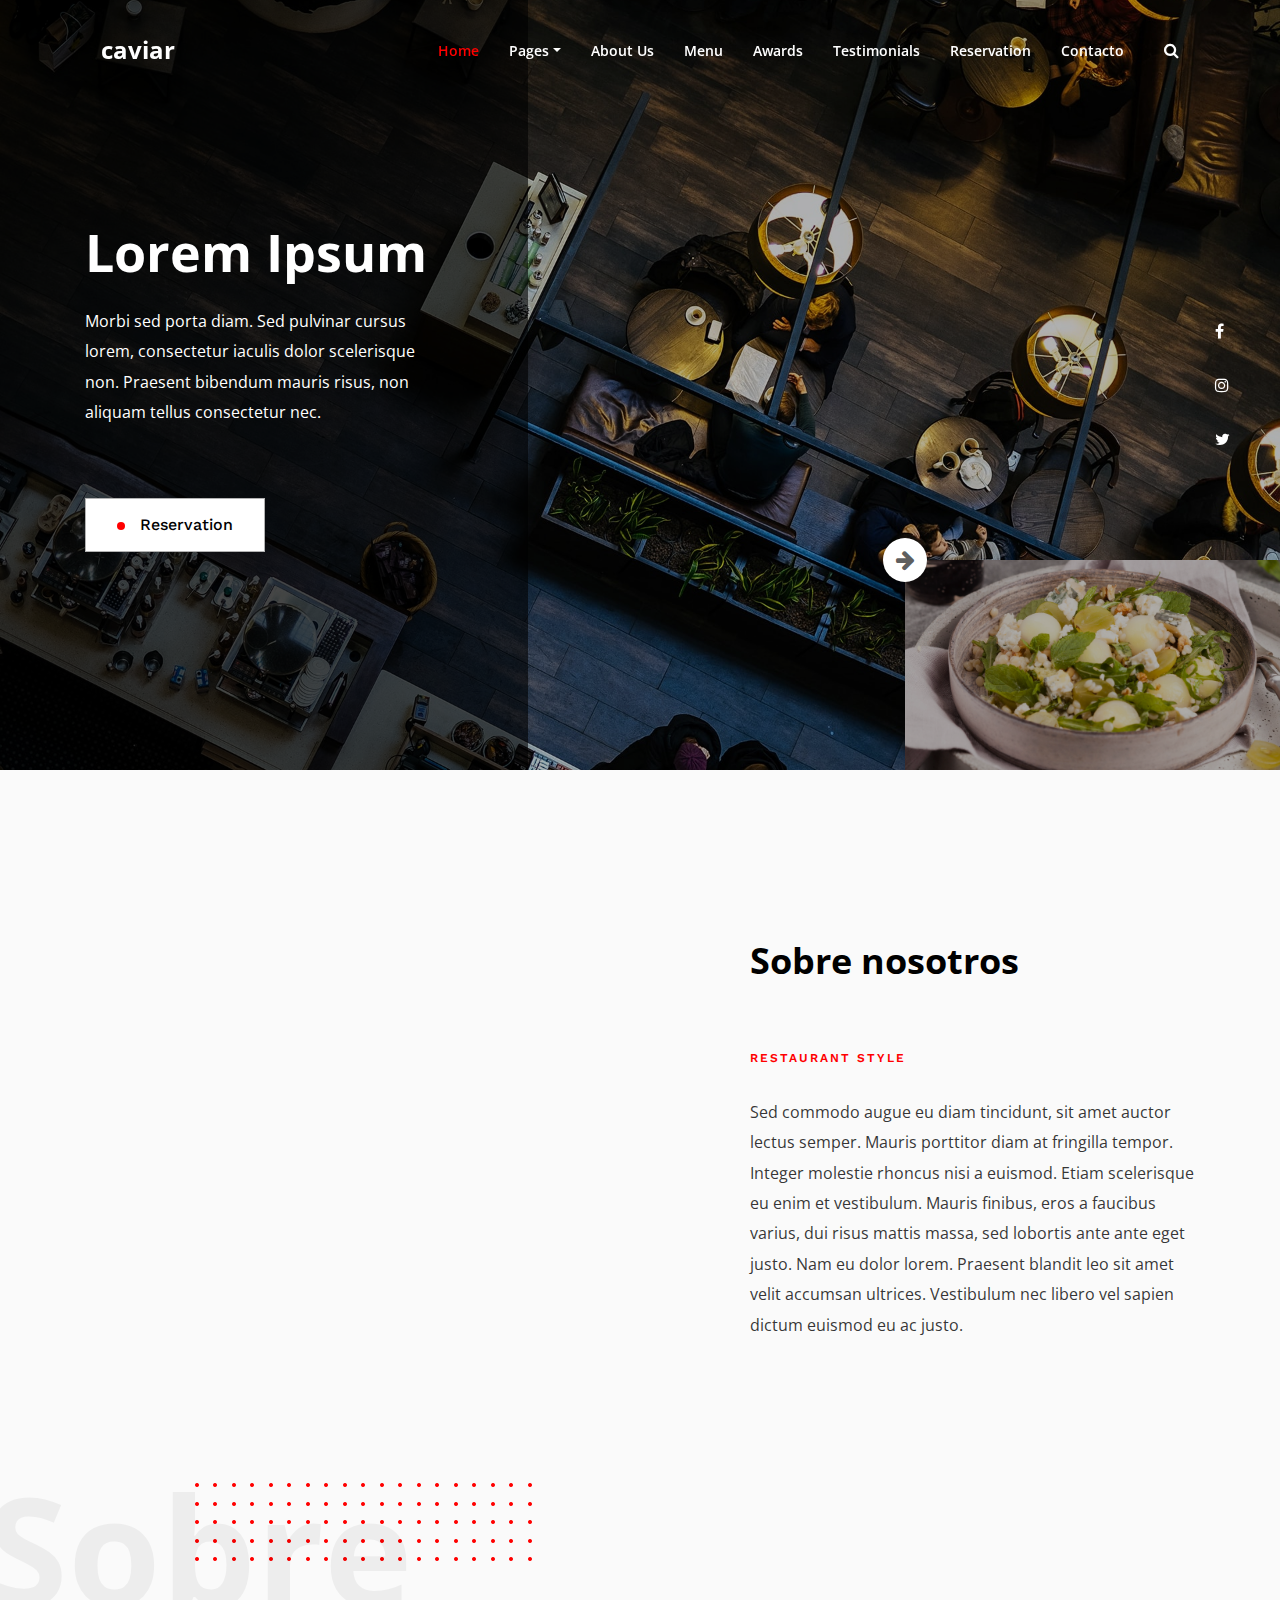
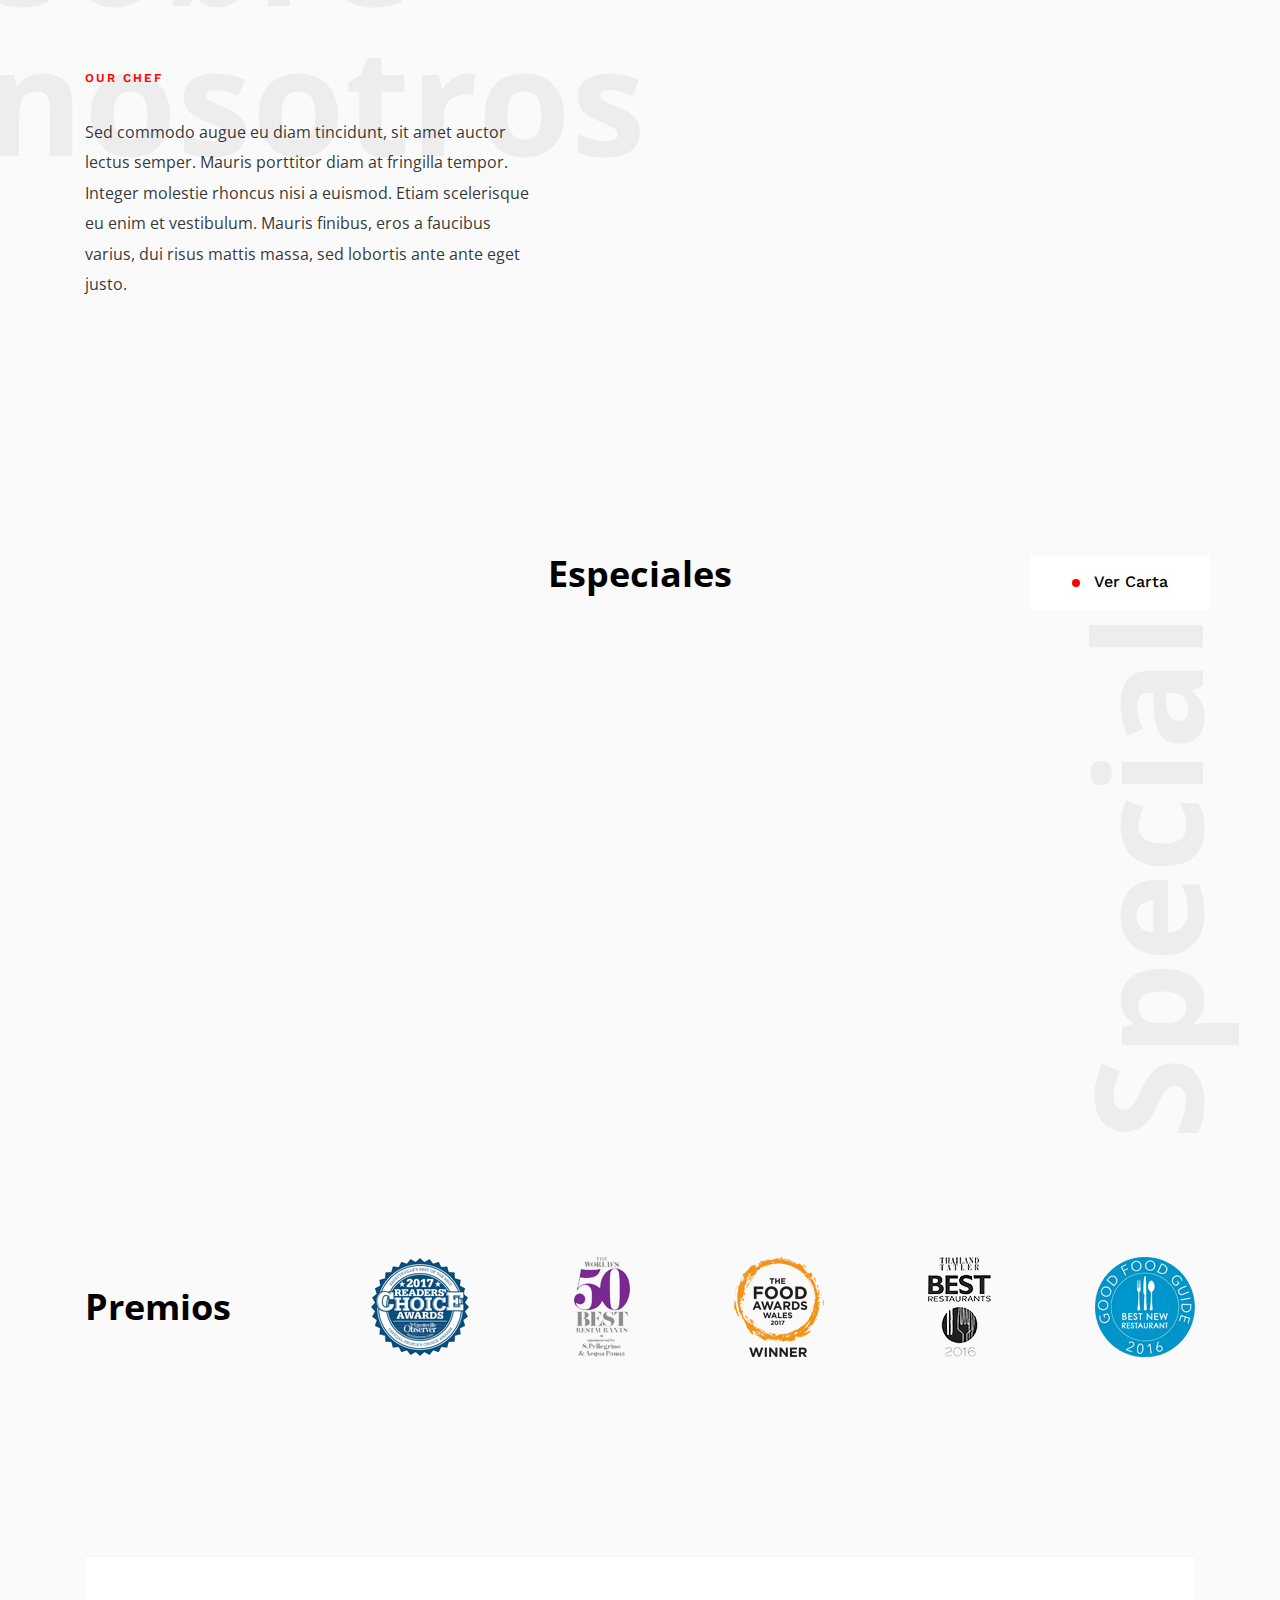
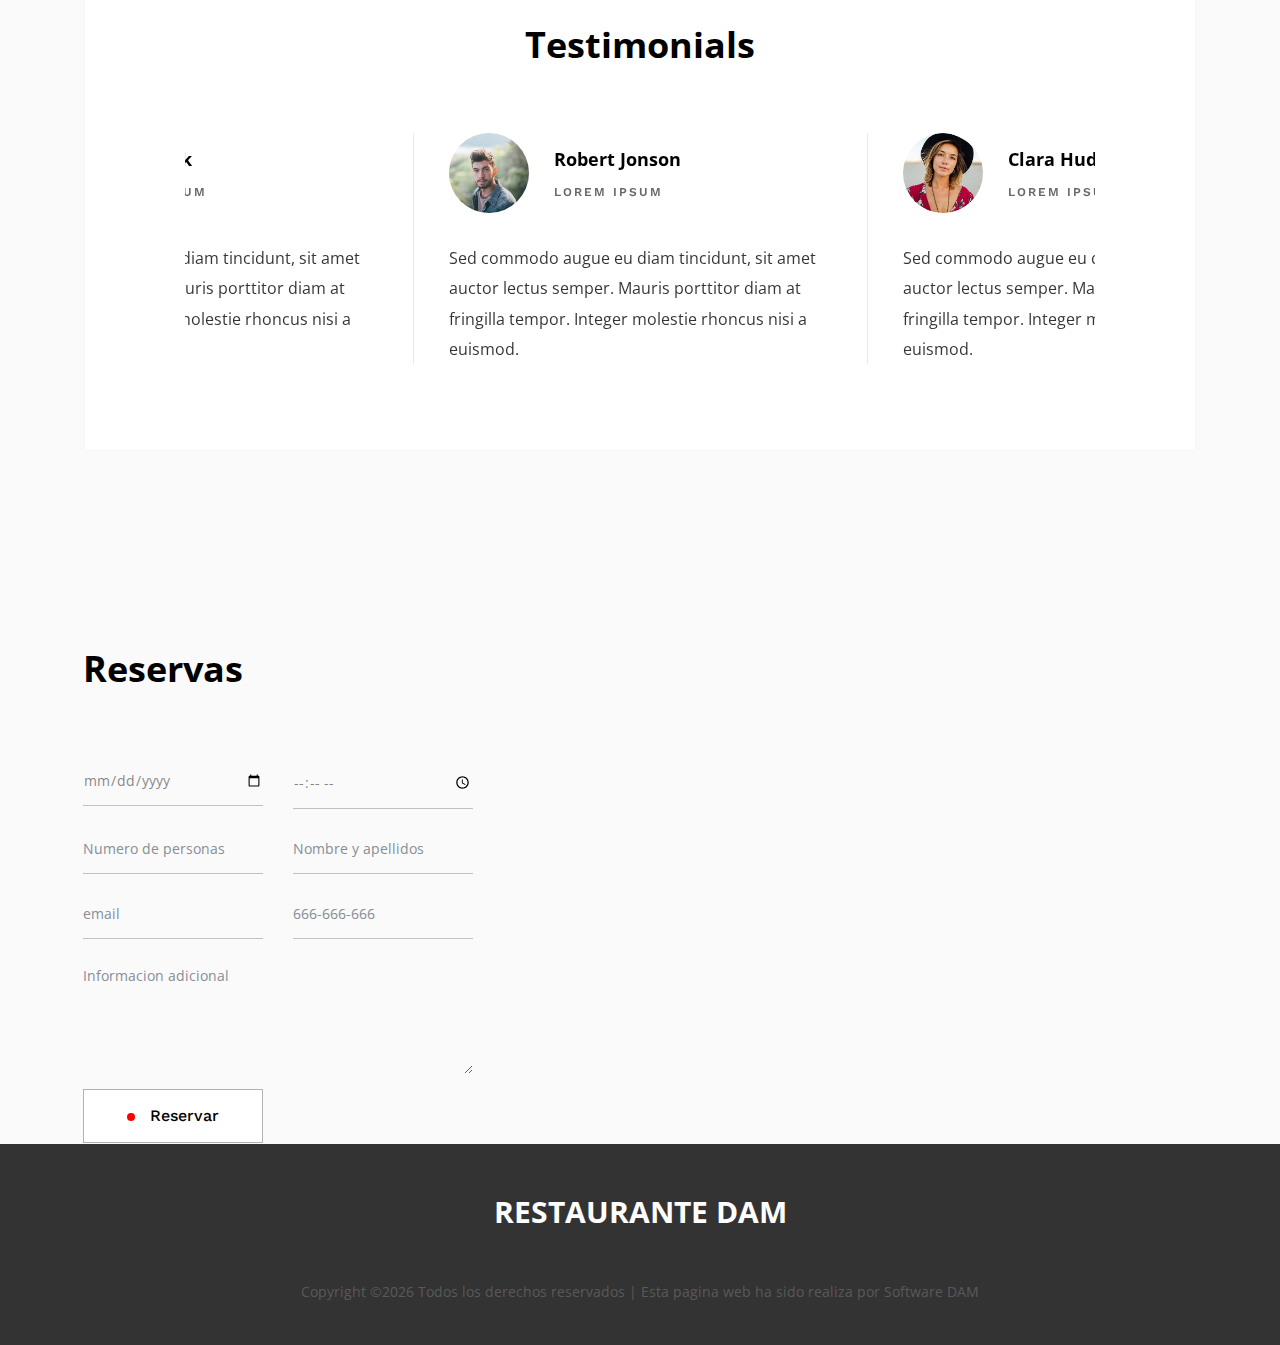
<file: OsunaWEB-master/caviar-master/index.html>
<!DOCTYPE html>
<html lang="en">

<head>
    <meta charset="UTF-8">
    <meta name="description" content="">
    <meta http-equiv="X-UA-Compatible" content="IE=edge">
    <meta name="viewport" content="width=device-width, initial-scale=1, shrink-to-fit=no">
    <!-- The above 4 meta tags *must* come first in the head; any other head content must come *after* these tags -->

    <!-- Title -->
    <title>RestauranteDAM</title>

    <!-- Favicon -->
    <link rel="icon" href="img/core-img/favicon.ico">

    <!-- Core Stylesheet -->
    <link href="style.css" rel="stylesheet">

    <!-- Responsive CSS -->
    <link href="css/responsive/responsive.css" rel="stylesheet">

</head>

<body>
    <!-- Preloader -->
    <div id="preloader">
        <div class="caviar-load"></div>
        <div class="preload-icons">
            <img class="preload-1" src="img/core-img/preload-1.png" alt="">
            <img class="preload-2" src="img/core-img/preload-2.png" alt="">
            <img class="preload-3" src="img/core-img/preload-3.png" alt="">
        </div>
    </div>

    <!-- ***** Search Form Area ***** -->
    <div class="caviar-search-form d-flex align-items-center">
        <div class="container">
            <div class="row">
                <div class="col-12">
                    <div class="search-close-btn" id="closeBtn">
                        <i class="pe-7s-close-circle" aria-hidden="true"></i>
                    </div>
                    <form action="#" method="get">
                        <input type="search" name="caviarSearch" id="search" placeholder="Search Your Favourite Dish ...">
                        <input type="submit" class="d-none" value="submit">
                    </form>
                </div>
            </div>
        </div>
    </div>

    <!-- ***** Header Area Start ***** -->
    <header class="header_area" id="header">
        <div class="container h-100">
            <div class="row h-100">
                <div class="col-12 h-100">
                    <nav class="h-100 navbar navbar-expand-lg align-items-center">
                        <a class="navbar-brand" href="index.html">caviar</a>
                        <button class="navbar-toggler" type="button" data-toggle="collapse" data-target="#caviarNav" aria-controls="caviarNav" aria-expanded="false" aria-label="Toggle navigation"><span class="fa fa-bars"></span></button>
                        <div class="collapse navbar-collapse" id="caviarNav">
                            <ul class="navbar-nav ml-auto" id="caviarMenu">
                                <li class="nav-item active">
                                    <a class="nav-link" href="#home">Home <span class="sr-only">(current)</span></a>
                                </li>
                                <li class="nav-item dropdown">
                                    <a class="nav-link dropdown-toggle" href="#" id="navbarDropdown" role="button" data-toggle="dropdown" aria-haspopup="true" aria-expanded="false">Pages</a>
                                    <div class="dropdown-menu" aria-labelledby="navbarDropdown">
                                        <a class="dropdown-item" href="index.html">Home</a>
                                        <a class="dropdown-item" href="menu.html">Menu</a>
                                        <a class="dropdown-item" href="regular-page.html">Regular Page</a>
                                        <a class="dropdown-item" href="contact.html">Contacto</a>
                                    </div>
                                </li>
                                <li class="nav-item">
                                    <a class="nav-link" href="#about">About Us</a>
                                </li>
                                <li class="nav-item">
                                    <a class="nav-link" href="#menu">Menu</a>
                                </li>
                                <li class="nav-item">
                                    <a class="nav-link" href="#awards">Awards</a>
                                </li>
                                <li class="nav-item">
                                    <a class="nav-link" href="#testimonial">Testimonials</a>
                                </li>
                                <li class="nav-item">
                                    <a class="nav-link" href="#reservation">Reservation</a>
                                </li>
                                <li class="nav-item">
                                    <a class="nav-link" href="contact.html">Contacto</a>
                                </li>
                            </ul>
                            <!-- Search Btn -->
                            <div class="caviar-search-btn">
                                <a id="search-btn" href="#"><i class="fa fa-search" aria-hidden="true"></i></a>
                            </div>
                        </div>
                    </nav>
                </div>
            </div>
        </div>
    </header>
    <!-- ***** Header Area End ***** -->

    <!-- ****** Welcome Area Start ****** -->
    <section class="caviar-hero-area" id="home">
        <!-- Welcome Social Info -->
        <div class="welcome-social-info">
            <a href="#"><i class="fa fa-facebook" aria-hidden="true"></i></a>
            <a href="#"><i class="fa fa-instagram" aria-hidden="true"></i></a>
            <a href="#"><i class="fa fa-twitter" aria-hidden="true"></i></a>
        </div>
        <!-- Welcome Slides -->
        <div class="caviar-hero-slides owl-carousel">
            <!-- Single Slides -->
            <div class="single-hero-slides bg-img" style="background-image: url(img/bg-img/hero-1.jpg);">
                <div class="container h-100">
                    <div class="row h-100 align-items-center">
                        <div class="col-11 col-md-6 col-lg-4">
                            <div class="hero-content">
                                <h2>Lorem Ipsum</h2>
                                <p>Morbi sed porta diam. Sed pulvinar cursus lorem, consectetur iaculis dolor scelerisque non. Praesent bibendum mauris risus, non aliquam tellus consectetur nec.</p>
                                <a href="#" class="btn caviar-btn"><span></span> Reservation</a>
                            </div>
                        </div>
                    </div>
                </div>
                <!-- Slider Nav -->
                <div class="hero-slides-nav bg-img" style="background-image: url(img/bg-img/hero-2.jpg);"></div>
            </div>
            <!-- Single Slides -->
            <div class="single-hero-slides bg-img" style="background-image: url(img/bg-img/hero-2.jpg);">
                <div class="container h-100">
                    <div class="row h-100 align-items-center">
                        <div class="col-11 col-md-6 col-lg-4">
                            <div class="hero-content">
                                <h2>Lorem Ipsum</h2>
                                <p>Morbi sed porta diam. Sed pulvinar cursus lorem, consectetur iaculis dolor scelerisque non. Praesent bibendum mauris risus, non aliquam tellus consectetur nec.</p>
                                <a href="#" class="btn caviar-btn"><span></span> Reservation</a>
                            </div>
                        </div>
                    </div>
                </div>
                <!-- Slider Nav -->
                <div class="hero-slides-nav bg-img" style="background-image: url(img/bg-img/hero-1.jpg);"></div>
            </div>
        </div>
    </section>
    <!-- ****** Welcome Area End ****** -->

    <!-- ****** About Us Area Start ****** -->
    <section class="caviar-about-us-area section-padding-150" id="about">
        <div class="container">
            <!-- About Us Single Area -->
            <div class="row align-items-center">
                <div class="col-12 col-md-6">
                    <div class="about-us-thumbnail wow fadeInUp" data-wow-delay="0.5s">
                        <img src="img/bg-img/about-1.jpg" alt="">
                    </div>
                </div>
                <div class="col-12 col-md-6 col-lg-5 ml-md-auto">
                    <div class="section-heading">
                        <h2>Sobre nosotros</h2>
                    </div>
                    <div class="about-us-content">
                        <span>restaurant style</span>
                        <p>Sed commodo augue eu diam tincidunt, sit amet auctor lectus semper. Mauris porttitor diam at fringilla tempor. Integer molestie rhoncus nisi a euismod. Etiam scelerisque eu enim et vestibulum. Mauris finibus, eros a faucibus varius, dui risus mattis massa, sed lobortis ante ante eget justo. Nam eu dolor lorem. Praesent blandit leo sit amet velit accumsan ultrices. Vestibulum nec libero vel sapien dictum euismod eu ac justo.</p>
                    </div>
                </div>
            </div>
            <!-- About Us Single Area -->
            <div class="about-us-second-part">
                <div class="row align-items-center pt-200">
                    <div class="col-12 col-md-6 col-lg-5">
                        <div class="about-us-content">
                            <span>our chef</span>
                            <p>Sed commodo augue eu diam tincidunt, sit amet auctor lectus semper. Mauris porttitor diam at fringilla tempor. Integer molestie rhoncus nisi a euismod. Etiam scelerisque eu enim et vestibulum. Mauris finibus, eros a faucibus varius, dui risus mattis massa, sed lobortis ante ante eget justo.</p>
                        </div>
                    </div>
                    <div class="col-12 col-md-6 ml-md-auto">
                        <div class="about-us-thumbnail wow fadeInUp" data-wow-delay="0.5s">
                            <img src="img/bg-img/about-2.jpg" alt="">
                        </div>
                    </div>
                </div>
            </div>
        </div>
    </section>
    <!-- ****** About Us Area End ****** -->

    <!-- ****** Dish Menu Area Start ****** -->
    <section class="caviar-dish-menu" id="menu">
        <div class="container">
            <div class="row">
                <div class="col-12 menu-heading">
                    <div class="section-heading text-center">
                        <h2>Especiales</h2>
                    </div>
                    <!-- btn -->
                    <a href="menu.html" class="btn caviar-btn"><span></span> Ver Carta</a>
                </div>
            </div>
            <div class="row">
                <div class="col-12 col-sm-6 col-md-4">
                    <div class="caviar-single-dish wow fadeInUp" data-wow-delay="0.5s">
                        <img src="img/menu-img/dish-1.png" alt="">
                        <div class="dish-info">
                            <h6 class="dish-name">Lorem Ipsum Dolor Sit Amet</h6>
                            <p class="dish-price">$45</p>
                        </div>
                    </div>
                </div>
                <div class="col-12 col-sm-6 col-md-4">
                    <div class="caviar-single-dish wow fadeInUp" data-wow-delay="1s">
                        <img src="img/menu-img/dish-2.png" alt="">
                        <div class="dish-info">
                            <h6 class="dish-name">Lorem Ipsum</h6>
                            <p class="dish-price">$45</p>
                        </div>
                    </div>
                </div>
                <div class="col-12 col-sm-6 col-md-4">
                    <div class="caviar-single-dish wow fadeInUp" data-wow-delay="1.5s">
                        <img src="img/menu-img/dish-3.png" alt="">
                        <div class="dish-info">
                            <h6 class="dish-name">Lorem Ipsum Dolor Sit Amet</h6>
                            <p class="dish-price">$45</p>
                        </div>
                    </div>
                </div>
            </div>
        </div>
    </section>
    <!-- ****** Dish Menu Area End ****** -->

    <!-- ****** Awards Area Start ****** -->
    <section class="caviar-awards-area" id="awards">
        <div class="container">
            <div class="row align-items-center">
                <div class="col-12 col-md-2">
                    <div class="section-heading">
                        <h2>Premios</h2>
                    </div>
                </div>
                <div class="col-12 col-md-9 ml-md-auto">
                    <div class="caviar-awards d-sm-flex justify-content-between">
                        <img src="img/awards-img/a-1.png" alt="">
                        <img src="img/awards-img/a-2.png" alt="">
                        <img src="img/awards-img/a-3.png" alt="">
                        <img src="img/awards-img/a-4.png" alt="">
                        <img src="img/awards-img/a-5.png" alt="">
                    </div>
                </div>
            </div>
        </div>
    </section>
    <!-- ****** Awards Area End ****** -->

    <!-- ****** Testimonials Area Start ****** -->
    <section class="caviar-testimonials-area" id="testimonial">
        <div class="container">
            <div class="row">
                <div class="col-12">
                    <div class="testimonials-content">
                        <div class="section-heading text-center">
                            <h2>Testimonials</h2>
                        </div>
                        <div class="caviar-testimonials-slides owl-carousel">
                            <!-- Single Testimonial Area -->
                            <div class="single-testimonial">
                                <div class="testimonial-thumb-name d-flex align-items-center">
                                    <img src="img/testimonial-img/3.jpg" alt="">
                                    <div class="tes-name">
                                        <h5>Robert Jonson</h5>
                                        <p>lorem ipsum</p>
                                    </div>
                                </div>
                                <p>Sed commodo augue eu diam tincidunt, sit amet auctor lectus semper. Mauris porttitor diam at fringilla tempor. Integer molestie rhoncus nisi a euismod.</p>
                            </div>
                            <!-- Single Testimonial Area -->
                            <div class="single-testimonial">
                                <div class="testimonial-thumb-name d-flex align-items-center">
                                    <img src="img/testimonial-img/2.jpg" alt="">
                                    <div class="tes-name">
                                        <h5>Clara Hudson</h5>
                                        <p>lorem ipsum</p>
                                    </div>
                                </div>
                                <p>Sed commodo augue eu diam tincidunt, sit amet auctor lectus semper. Mauris porttitor diam at fringilla tempor. Integer molestie rhoncus nisi a euismod.</p>
                            </div>
                            <!-- Single Testimonial Area -->
                            <div class="single-testimonial">
                                <div class="testimonial-thumb-name d-flex align-items-center">
                                    <img src="img/testimonial-img/1.jpg" alt="">
                                    <div class="tes-name">
                                        <h5>Jane Black</h5>
                                        <p>lorem ipsum</p>
                                    </div>
                                </div>
                                <p>Sed commodo augue eu diam tincidunt, sit amet auctor lectus semper. Mauris porttitor diam at fringilla tempor. Integer molestie rhoncus nisi a euismod.</p>
                            </div>
                        </div>
                    </div>
                </div>
            </div>
        </div>
    </section>
    <!-- ****** Testimonials Area End ****** -->

    <!-- ****** Reservation Area Start ****** -->
    <section class="caviar-reservation-area d-md-flex align-items-center" id="reservation">
        <div class="reservation-form-area d-flex justify-content-end">
            <div class="reservation-form">
                <div class="section-heading">
                    <h2>Reservas</h2>
                </div>
                <form action="#">
                    <div class="row">
                        <div class="col-12 col-lg-6">
                            <input type="date" class="form-control">
                        </div>
                        <div class="col-12 col-lg-6">
                            <input type="time" class="form-control">
                        </div>
                        <div class="col-12 col-lg-6">
                            <input type="text" class="form-control" placeholder="Numero de personas">
                        </div>
                        <div class="col-12 col-lg-6">
                            <input type="text" class="form-control" placeholder="Nombre y apellidos">
                        </div>
                        <div class="col-12 col-lg-6">
                            <input type="email" class="form-control" placeholder="email">
                        </div>
                        <div class="col-12 col-lg-6">
                            <input type="tel" pattern="[0-9]{3}-[0-9]{3}-[0-9]{3}" required class="form-control" placeholder="666-666-666">
                        </div>
                        <div class="col-12">
                            <textarea name="reservation-message" class="form-control" id="reservationMessage" cols="30" rows="10" placeholder="Informacion adicional"></textarea>
                        </div>
                        <div class="col-12">
                            <button type="submit" class="btn caviar-btn"><span></span> Reservar </button>
                        </div>
                    </div>
                </form>
            </div>
        </div>
        <div class="reservation-side-thumb wow fadeInRightBig" data-wow-delay="0.5s">
            <img src="img/bg-img/hero-3.jpg" alt="">
        </div>
    </section>
    <!-- ****** Reservation Area End ****** -->

    <!-- ****** Footer Area Start ****** -->
    <footer class="caviar-footer-area">
        <div class="container">
            <div class="row">
                <div class="col-12">
                    <div class="footer-text">
                        <a href="#" class="navbar-brand">RESTAURANTE DAM</a>
                        <!-- Link back to Colorlib can't be removed. Template is licensed under CC BY 3.0. -->
                        <p>Copyright &copy;<script>document.write(new Date().getFullYear());</script> Todos los derechos reservados | Esta pagina web ha sido realiza por Software DAM</p>
                        <!-- Link back to Colorlib can't be removed. Template is licensed under CC BY 3.0. -->
                    </div>
                </div>
            </div>
        </div>
    </footer>
    <!-- ****** Footer Area End ****** -->

    <!-- Jquery-2.2.4 js -->
    <script src="js/jquery/jquery-2.2.4.min.js"></script>
    <!-- Popper js -->
    <script src="js/bootstrap/popper.min.js"></script>
    <!-- Bootstrap-4 js -->
    <script src="js/bootstrap/bootstrap.min.js"></script>
    <!-- All Plugins js -->
    <script src="js/others/plugins.js"></script>
    <!-- Active JS -->
    <script src="js/active.js"></script>
</body>
</file>
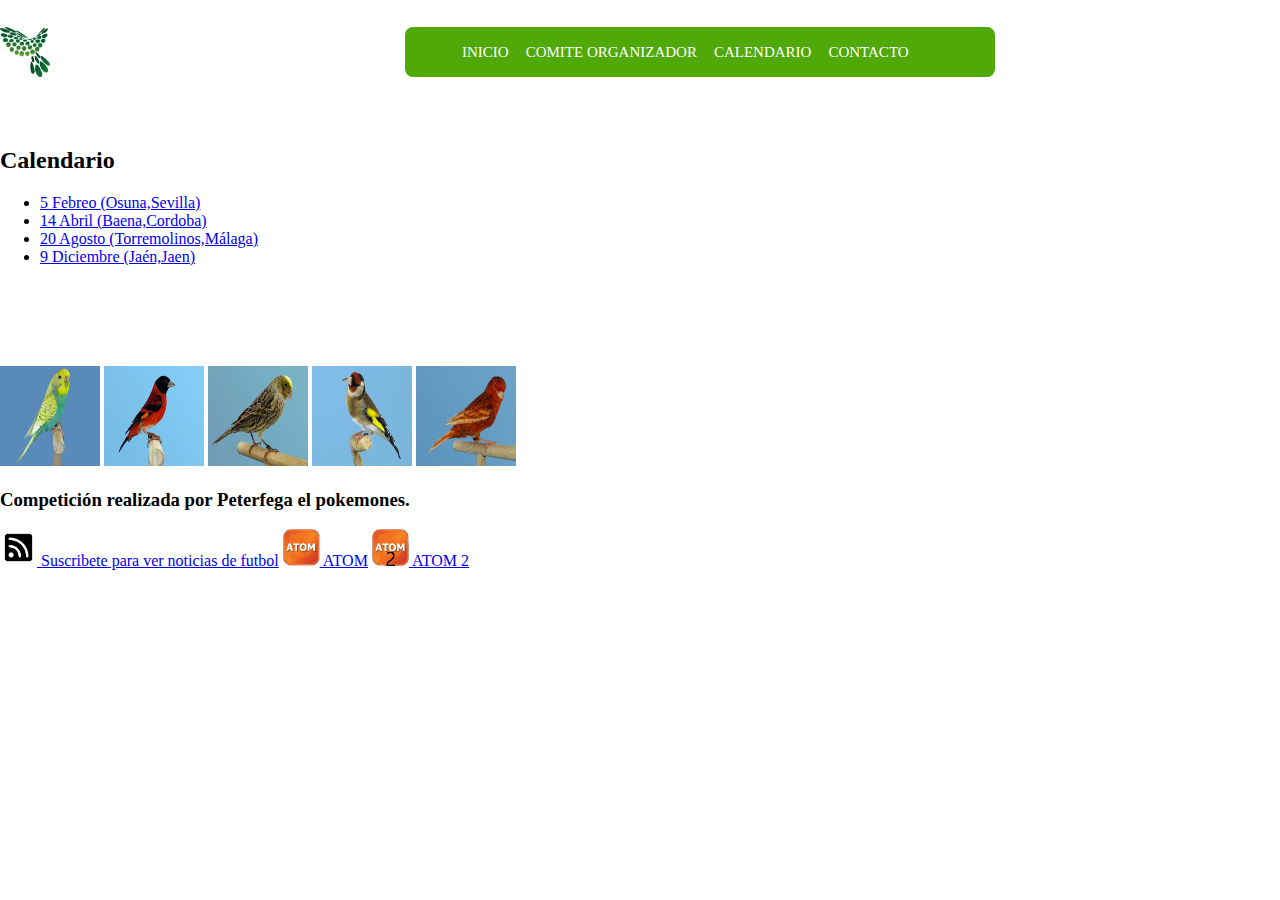
<file: calendario.html>
<!DOCTYPE html>
<html>
<head>
	<title>Examen Clase</title>
	<link rel="stylesheet" type="text/css" href="examenclase.css" media="screen" />
</head>
<body>
<img align="left" width="50px" height="50px" class="logo" src="imagenes/logo.png"> 
<div class="nav">

	<ul>
	  <li><a href="examenclase.html" title="Inicio">Inicio</a></li>
	   <li><a href="comite.html" title="Comite Organizador">Comite Organizador</a></li>
	   <li><a href="calendario.html" title="Calendario">Calendario</a></li>
	   <li><a href="contacto.html" title="Contacto">Contacto</a></li>
	</ul>
</div>
<div class="header">
<h2>
	Calendario
</h2>
<ul>
	   <li><a href="#" title="Osuna">5 Febreo (Osuna,Sevilla)</a></li>
	   <li><a href="#" title="Baena">14 Abril (Baena,Cordoba)</a></li>
	   <li><a href="#" title="Malaga">20 Agosto (Torremolinos,Málaga)</a></li>
	   <li><a href="#" title="Jaen">9 Diciembre (Jaén,Jaen)</a></li>
	</ul>
</div>

</div>
<div class="footer">
<tr>
	<td> <img src="imagenes/ganardor1_b.jpg" width="100px" height="100px" > </td>
	<td> <img src="imagenes/ganardor2_b.jpg" width="100px" height="100px" ></td>
	<td> <img src="imagenes/ganardor3_b.jpg" width="100px" height="100px" ></td>
	<td> <img src="imagenes/ganardor5_b.jpg" width="100px" height="100px" ></td>
	<td> <img src="imagenes/ganardor6_b.jpg" width="100px" height="100px" ></td>
</tr>
	<h3>
		Competición realizada por Peterfega el pokemones. 
	</h3>
	</div>
	<a  href="rss.xml"><img src="imagenes/rss.png" width="37px" target="_blank" /> Suscribete para ver noticias de futbol</a>
	<a  href="atom1.xml"><img src="imagenes/atom.png" width="37px" target="_blank" /> ATOM</a>
	<a  href="atom2.xml"><img src="imagenes/atom2.png" width="37px" target="_blank" /> ATOM 2</a>
</body>
</html>
</file>
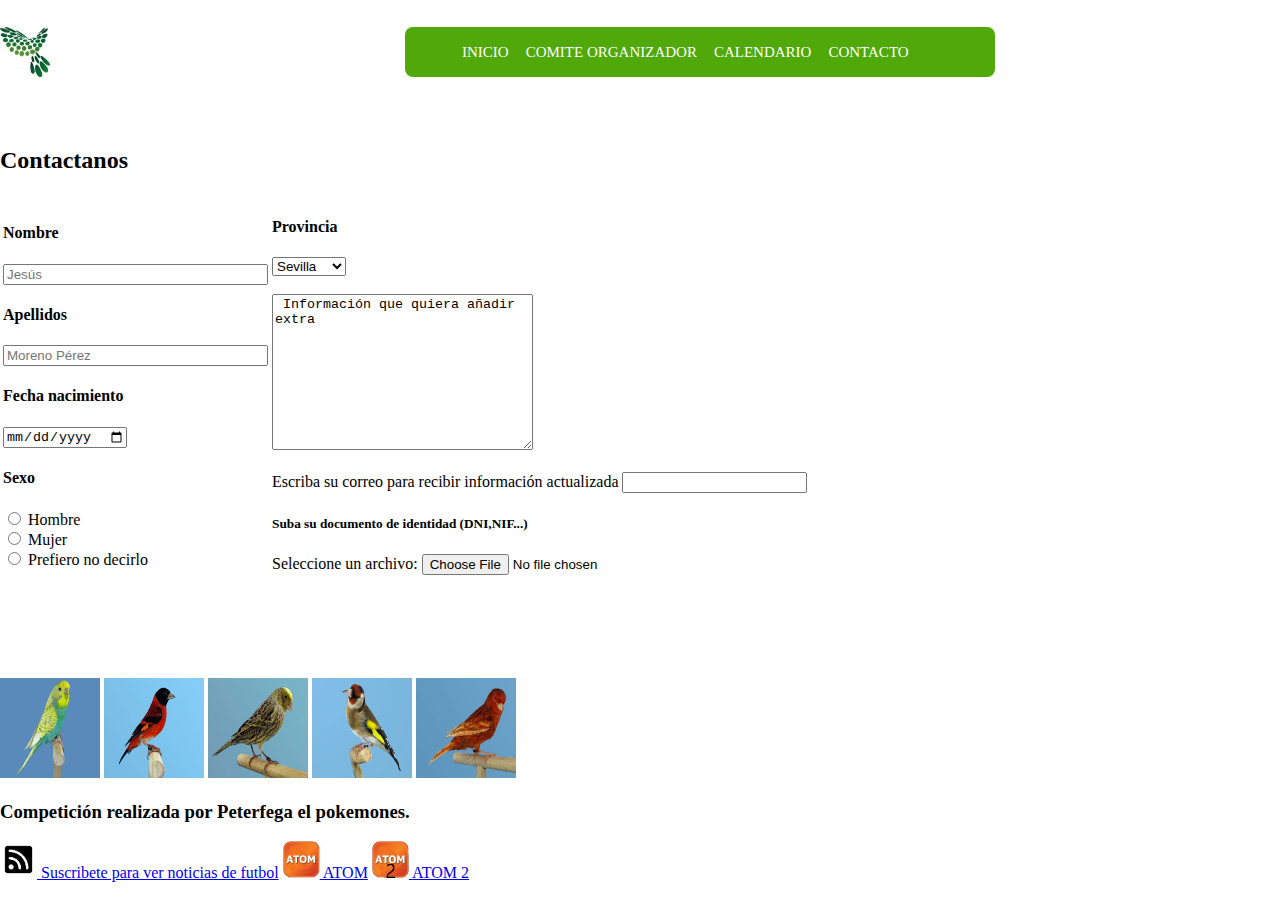
<file: contacto.html>
<!DOCTYPE html>
<html>
<head>
	<title>Examen Clase</title>
	<link rel="stylesheet" type="text/css" href="examenclase.css" media="screen" />
</head>
<body>
<img align="left" width="50px" height="50px" class="logo" src="imagenes/logo.png"> 
<div class="nav">

	<ul>
	   <li><a href="examenclase.html" title="Inicio">Inicio</a></li>
	   <li><a href="comite.html" title="Comite Organizador">Comite Organizador</a></li>
	   <li><a href="calendario.html" title="Calendario">Calendario</a></li>
	   <li><a href="contacto.html" title="Contacto">Contacto</a></li>
	</ul>
</div>
<div class="header">
<h2>
	Contactanos
</h2>
<table> 
				<tr>
					<td>
					<h4> Nombre </h4>
					<input type="text" name="NOMBRE" placeholder="Jesús" size="30"> <br> 
					<h4> Apellidos </h4>
					<input type="text" name="APELLIDOS" placeholder="Moreno Pérez" size="30">
					<h4> Fecha nacimiento </h4>
					<input type="date" name="bday"> 
					 <form action="/datos.php"> 
						<h4> Sexo </h4>
						<input type="radio" name="gender" value="Hombre"> Hombre <br> 
						<input type="radio" name="gender" value="Mujer"> Mujer <br>
						<input type="radio" name="gender" value="otro"> Prefiero no decirlo <br>
					</td>
					<td>
						<h4> Provincia </h4>
						<select name="provincia"> 
							<option value="malaga"> Malaga </option>
							<option value="sevilla" selected> Sevilla </option> <!--La etiqueta selected sirve para que por defecto en la lista desplegable salga primero sevilla-->
							<option value="granada"> Granada </option>
							<option value="huelva"> Huelva </option>
							<option value="cordoba"> Cordoba </option>
							<option value="cadiz"> Cadiz </option>
							<option value="almeria"> Almeria </option>
						</select>
					<br>
					<br>
					<textarea name="informacion" rows="10" cols="30" > Información que quiera añadir extra </textarea> <!--Textarea, es cuadro de texto por ejemplo para un comentario-->
					<br> 
					<br> Escriba su correo para recibir información actualizada   <input type="email" name="email"> <!--Type email, es un cuadro de texto para introducir un correo con su formato correcto-->
					<h5> Suba su documento de identidad (DNI,NIF...) </h5>
					 Seleccione un archivo: <input type="file" name="dni">
					</td>
				</tr>	 
			</table>
</div>
<div class="footer">
<tr>
	<td> <img src="imagenes/ganardor1_b.jpg" width="100px" height="100px" > </td>
	<td> <img src="imagenes/ganardor2_b.jpg" width="100px" height="100px" ></td>
	<td> <img src="imagenes/ganardor3_b.jpg" width="100px" height="100px" ></td>
	<td> <img src="imagenes/ganardor5_b.jpg" width="100px" height="100px" ></td>
	<td> <img src="imagenes/ganardor6_b.jpg" width="100px" height="100px" ></td>
</tr>
	<h3>
		Competición realizada por Peterfega el pokemones. 
	</h3>
	</div>
	<a  href="rss.xml"><img src="imagenes/rss.png" width="37px" target="_blank" /> Suscribete para ver noticias de futbol</a>
	<a  href="atom1.xml"><img src="imagenes/atom.png" width="37px" target="_blank" /> ATOM</a>
	<a  href="atom2.xml"><img src="imagenes/atom2.png" width="37px" target="_blank" /> ATOM 2</a>
</body>
</html>
</file>
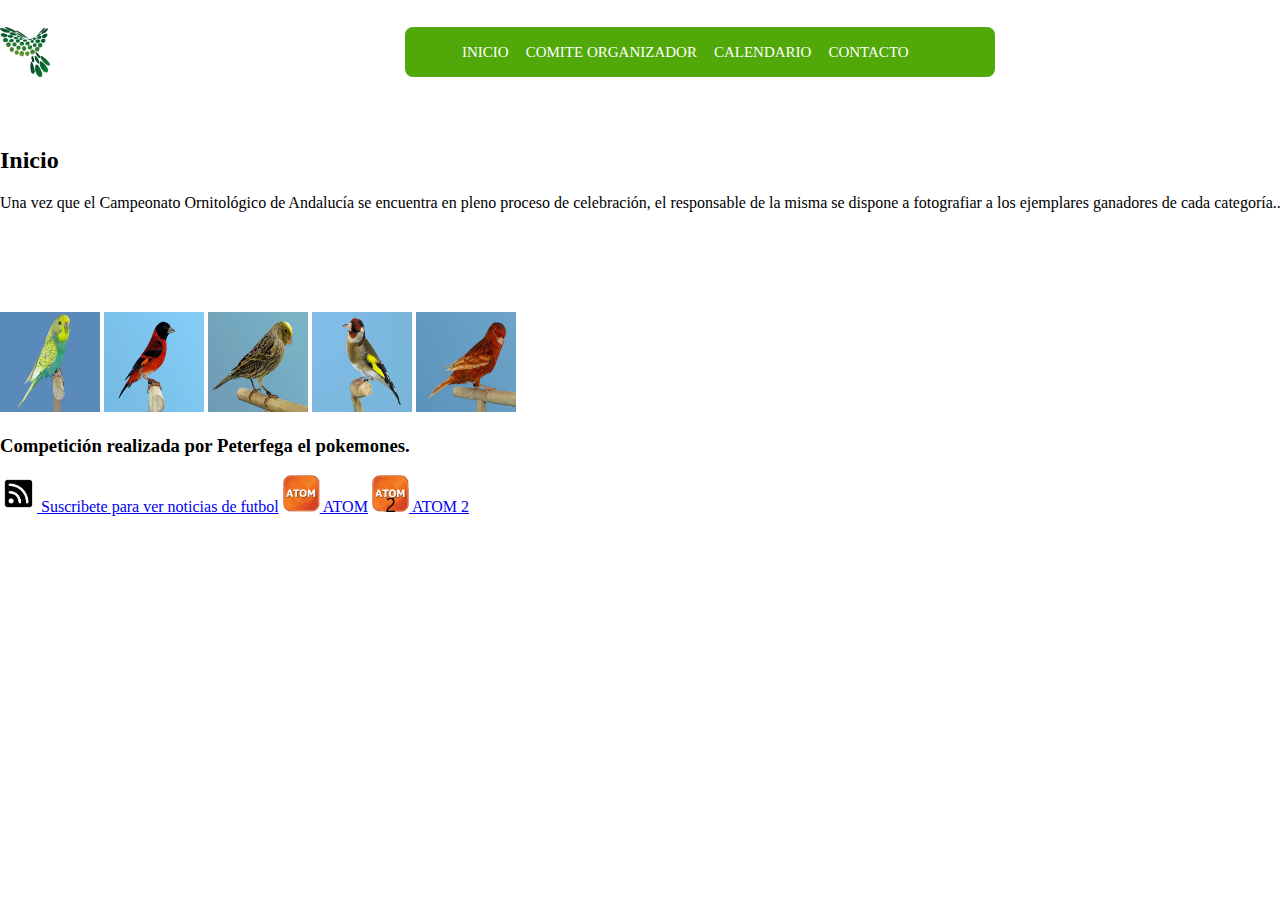
<file: examenclase.html>
<!DOCTYPE html>
<html>
<head>
	<title>Examen Clase</title>
	<link rel="stylesheet" type="text/css" href="examenclase.css" media="screen" />
</head>
<body>
<img align="left" width="50px" height="50px" class="logo" src="imagenes/logo.png"> 
<div class="nav">

	<ul>
	   <li><a href="examenclase.html" title="Inicio">Inicio</a></li>
	   <li><a href="comite.html" title="Comite Organizador">Comite Organizador</a></li>
	   <li><a href="calendario.html" title="Calendario">Calendario</a></li>
	   <li><a href="contacto.html" title="Contacto">Contacto</a></li>
	</ul>
</div>
<div class="header">
<h2>
	Inicio
</h2>
<p>
	Una vez que el Campeonato Ornitológico de Andalucía se encuentra
en pleno proceso de celebración, el responsable de la misma se
dispone a fotografiar a los ejemplares ganadores de cada categoría...
</p>
</div>
<div class="footer">
<tr>
	<td> <img src="imagenes/ganardor1_b.jpg" width="100px" height="100px" ></td>
	<td> <img src="imagenes/ganardor2_b.jpg" width="100px" height="100px" ></td>
	<td> <img src="imagenes/ganardor3_b.jpg" width="100px" height="100px" ></td>
	<td> <img src="imagenes/ganardor5_b.jpg" width="100px" height="100px" ></td>
	<td> <img src="imagenes/ganardor6_b.jpg" width="100px" height="100px" ></td>
</tr>
	<h3>
		Competición realizada por Peterfega el pokemones. 
	</h3>
	</div>
	<a  href="rss.xml"><img src="imagenes/rss.png" width="37px" target="_blank" /> Suscribete para ver noticias de futbol</a>
	<a  href="atom1.xml"><img src="imagenes/atom.png" width="37px" target="_blank" /> ATOM</a>
	<a  href="atom2.xml"><img src="imagenes/atom2.png" width="37px" target="_blank" /> ATOM 2</a>
</body>
</html>
</file>
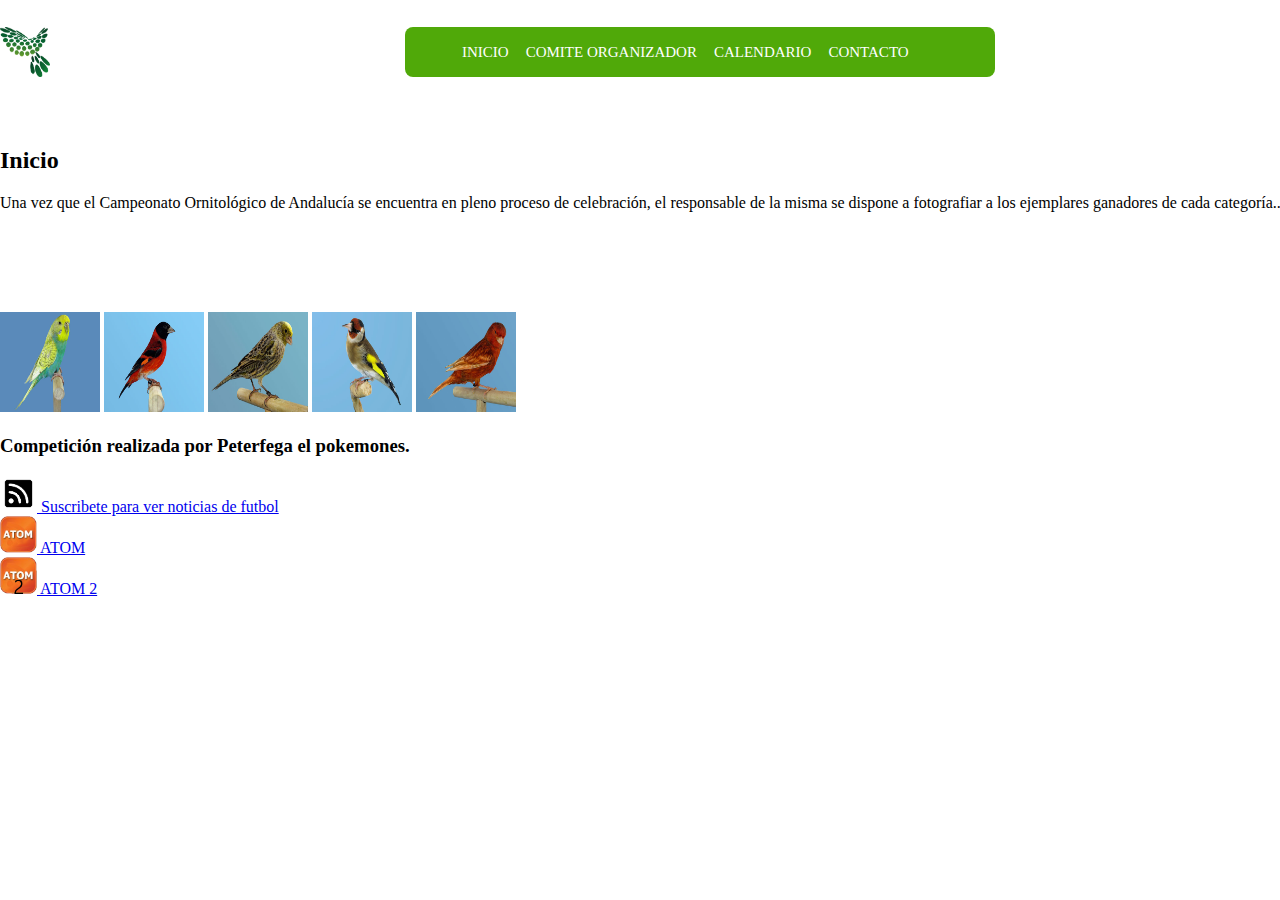
<file: inicio.html>
<!DOCTYPE html>
<html>
<head>
	<title>Examen Clase</title>
	<link rel="stylesheet" type="text/css" href="examenclase.css" media="screen" />
	
</head>
<body>
<img align="left" width="50px" height="50px" class="logo" src="imagenes/logo.png"> 
<div class="nav">

	<ul>
	   <li><a href="inicio.html" title="Inicio">Inicio</a></li>
	   <li><a href="comite.html" title="Comite Organizador">Comite Organizador</a></li>
	   <li><a href="calendario.html" title="Calendario">Calendario</a></li>
	   <li><a href="contacto.html" title="Contacto">Contacto</a></li>
	</ul>
</div>
<div class="header">
<h2>
	Inicio
</h2>
<p>
	Una vez que el Campeonato Ornitológico de Andalucía se encuentra
en pleno proceso de celebración, el responsable de la misma se
dispone a fotografiar a los ejemplares ganadores de cada categoría...
</p>
</div>

<div class="footer">
<tr>
	<td> <img src="imagenes/ganardor1_b.jpg" width="100px" height="100px" > </td>
	<td> <img src="imagenes/ganardor2_b.jpg" width="100px" height="100px" ></td>
	<td> <img src="imagenes/ganardor3_b.jpg" width="100px" height="100px" ></td>
	<td> <img src="imagenes/ganardor5_b.jpg" width="100px" height="100px" ></td>
	<td> <img src="imagenes/ganardor6_b.jpg" width="100px" height="100px" ></td>
</tr>
	<h3>
		Competición realizada por Peterfega el pokemones. 
	</h3>
	</div>
	<a  href="rss.xml"><img src="imagenes/rss.png" width="37px" target="_blank" /> Suscribete para ver noticias de futbol</a> </br>
	<a  href="atom1.xml"><img src="imagenes/atom.png" width="37px" target="_blank" /> ATOM</a> </br>
	<a  href="atom2.xml"><img src="imagenes/atom2.png" width="37px" target="_blank" /> ATOM 2</a> </br>
	
</body>
</html>
</file>
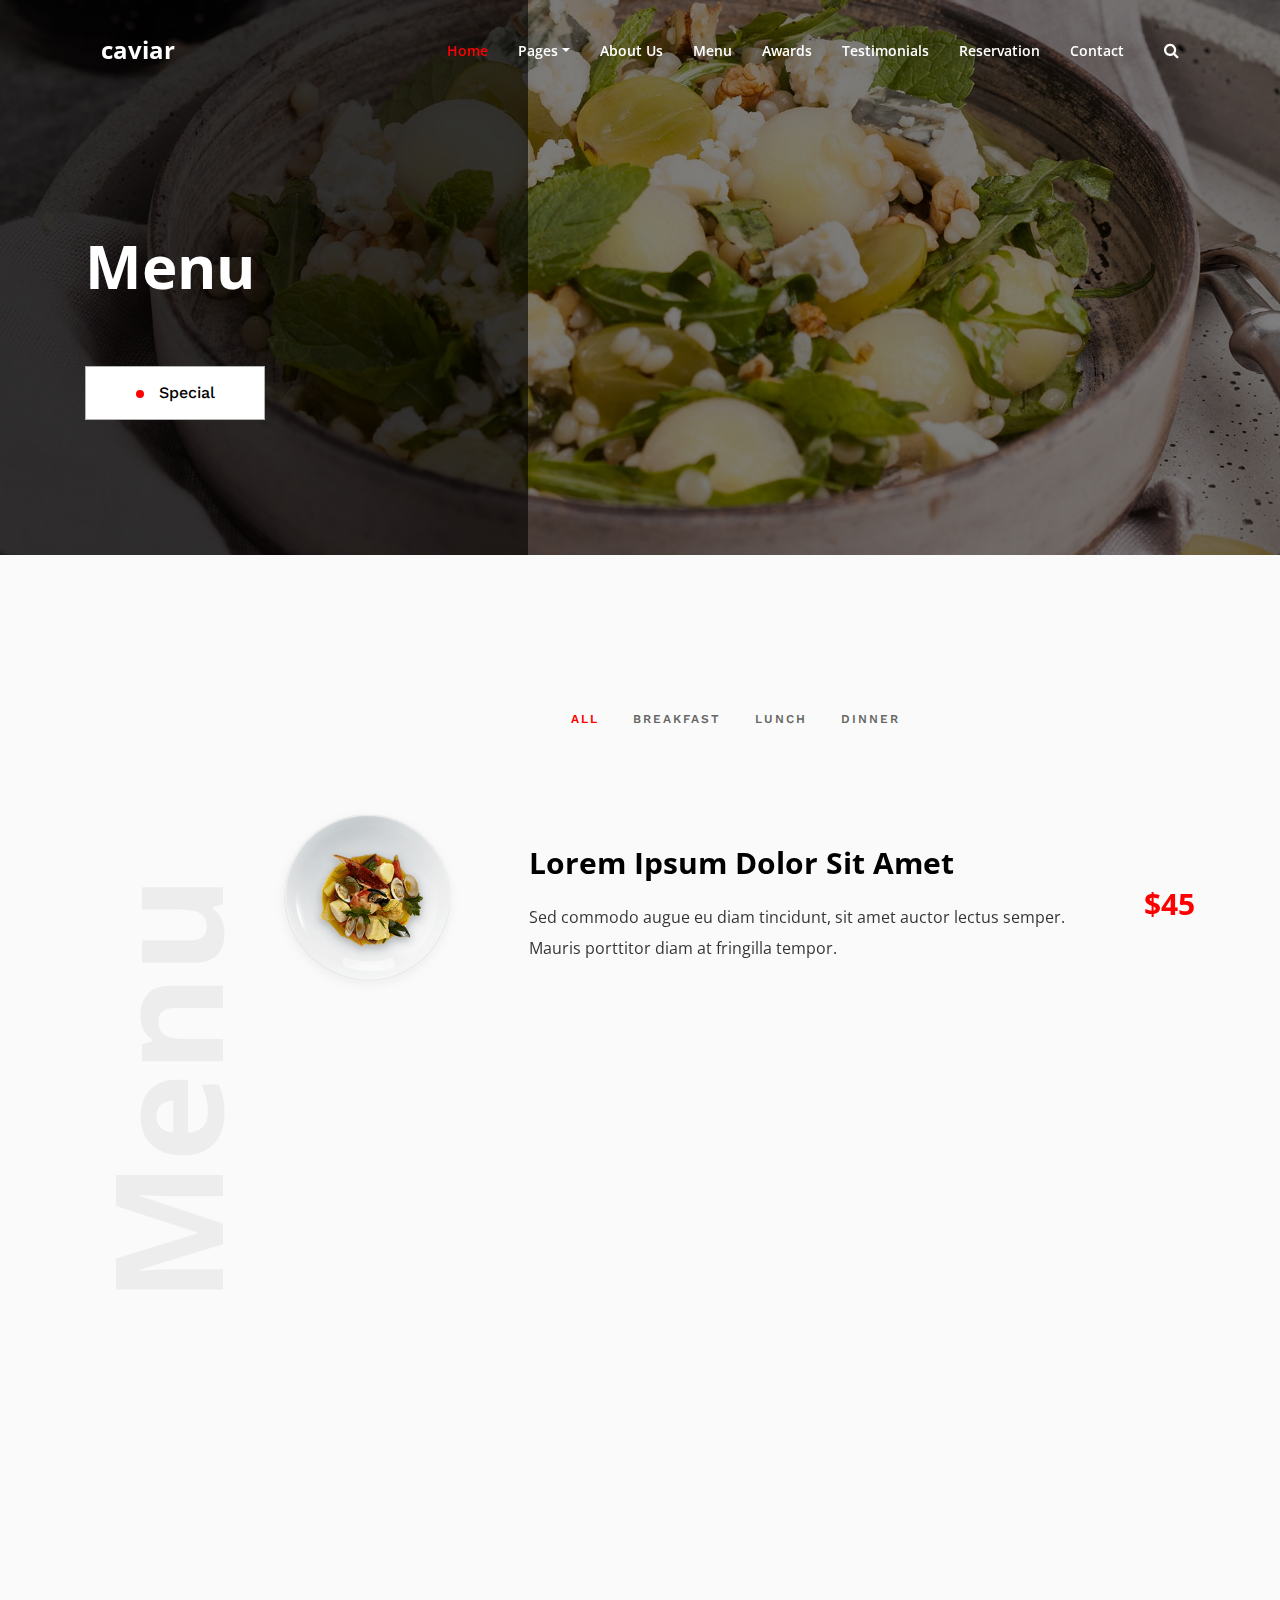
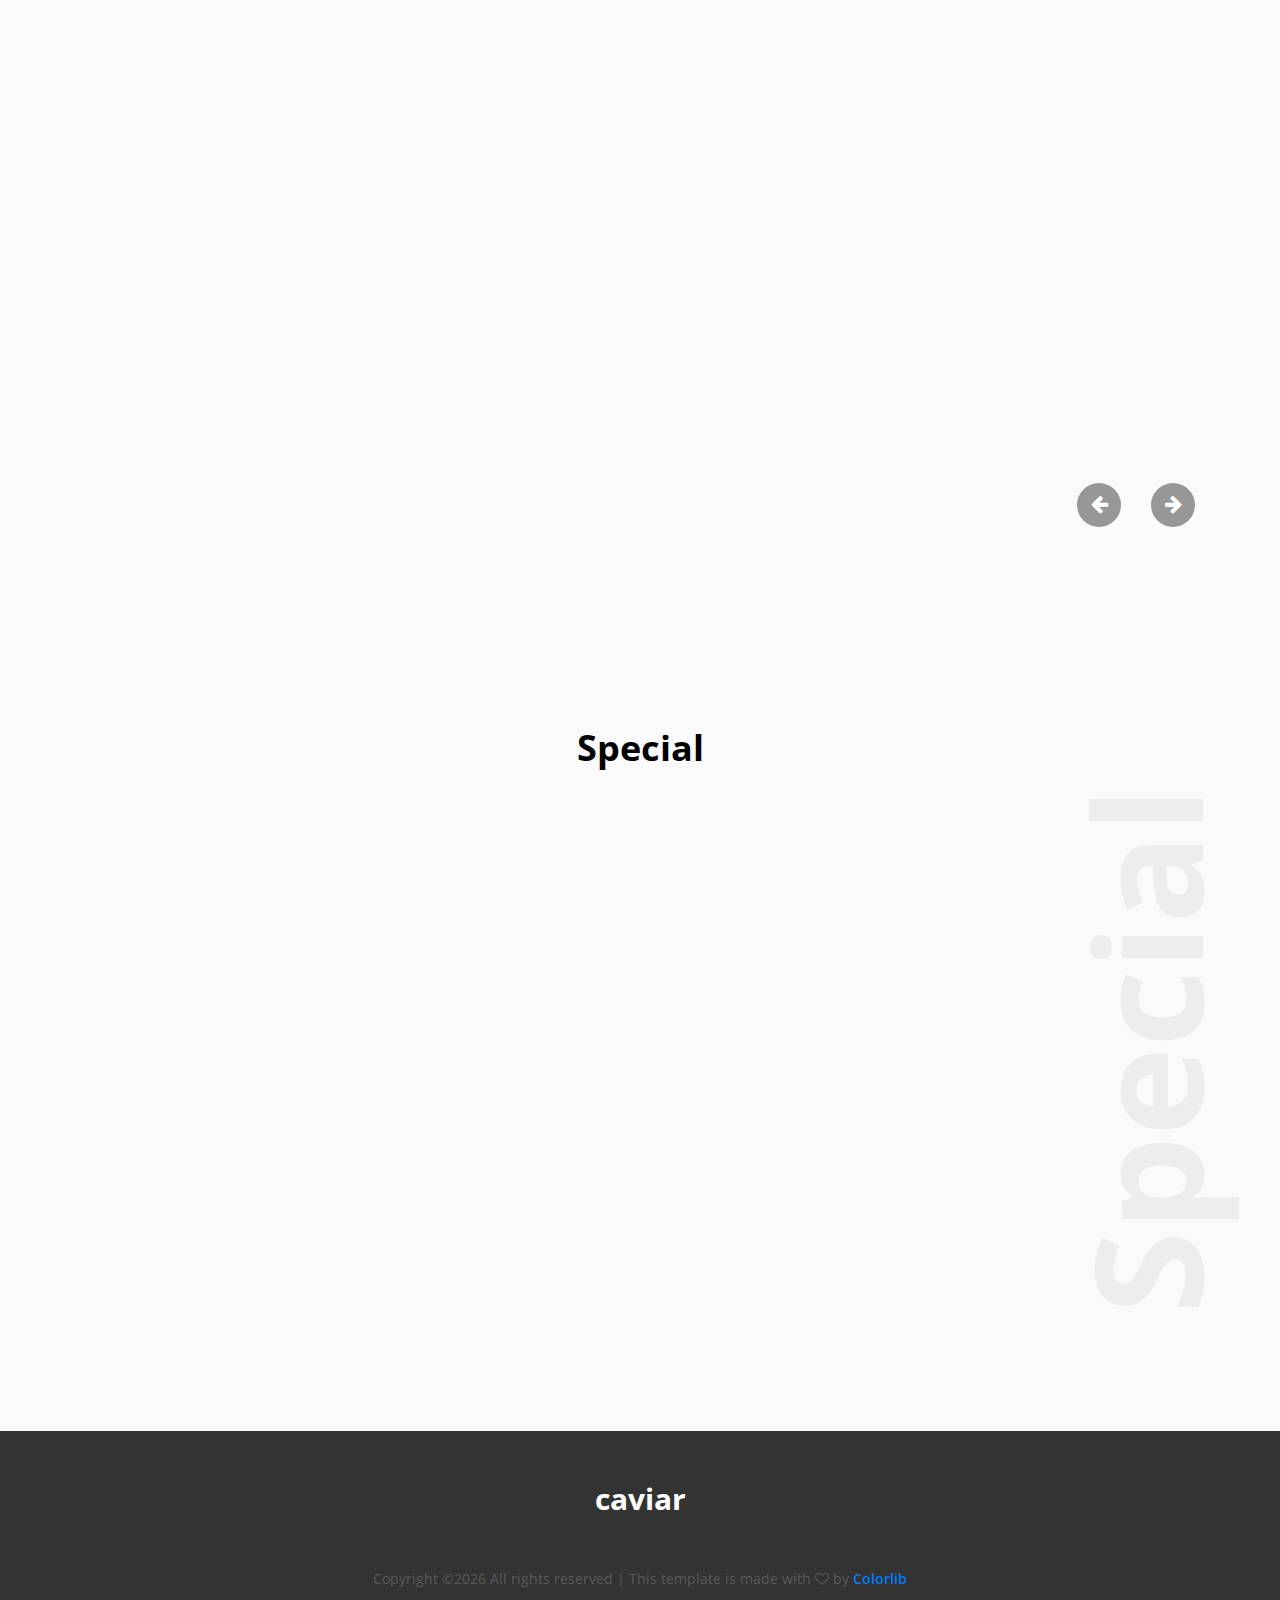
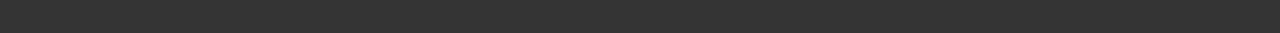
<file: OsunaWEB-master/caviar-master/menu.html>
<!DOCTYPE html>
<html lang="en">

<head>
    <meta charset="UTF-8">
    <meta name="description" content="">
    <meta http-equiv="X-UA-Compatible" content="IE=edge">
    <meta name="viewport" content="width=device-width, initial-scale=1, shrink-to-fit=no">
    <!-- The above 4 meta tags *must* come first in the head; any other head content must come *after* these tags -->

    <!-- Title -->
    <title>Caviar - Premium Restaurant Template | Menu</title>

    <!-- Favicon -->
    <link rel="icon" href="img/core-img/favicon.ico">

    <!-- Core Stylesheet -->
    <link href="style.css" rel="stylesheet">

    <!-- Responsive CSS -->
    <link href="css/responsive/responsive.css" rel="stylesheet">

</head>

<body>
    <!-- Preloader -->
    <div id="preloader">
        <div class="caviar-load"></div>
        <div class="preload-icons">
            <img class="preload-1" src="img/core-img/preload-1.png" alt="">
            <img class="preload-2" src="img/core-img/preload-2.png" alt="">
            <img class="preload-3" src="img/core-img/preload-3.png" alt="">
        </div>
    </div>

    <!-- ***** Search Form Area ***** -->
    <div class="caviar-search-form d-flex align-items-center">
        <div class="container">
            <div class="row">
                <div class="col-12">
                    <div class="search-close-btn" id="closeBtn">
                        <i class="pe-7s-close-circle" aria-hidden="true"></i>
                    </div>
                    <form action="#" method="get">
                        <input type="search" name="caviarSearch" id="search" placeholder="Search Your Favourite Dish ...">
                        <input type="submit" class="d-none" value="submit">
                    </form>
                </div>
            </div>
        </div>
    </div>

    <!-- ***** Header Area Start ***** -->
    <header class="header_area" id="header">
        <div class="container h-100">
            <div class="row h-100">
                <div class="col-12 h-100">
                    <nav class="h-100 navbar navbar-expand-lg align-items-center">
                        <a class="navbar-brand" href="index.html">caviar</a>
                        <button class="navbar-toggler" type="button" data-toggle="collapse" data-target="#caviarNav" aria-controls="caviarNav" aria-expanded="false" aria-label="Toggle navigation"><span class="fa fa-bars"></span></button>
                        <div class="collapse navbar-collapse" id="caviarNav">
                            <ul class="navbar-nav ml-auto" id="caviarMenu">
                                <li class="nav-item active">
                                    <a class="nav-link" href="#home">Home <span class="sr-only">(current)</span></a>
                                </li>
                                <li class="nav-item dropdown">
                                    <a class="nav-link dropdown-toggle" href="#" id="navbarDropdown" role="button" data-toggle="dropdown" aria-haspopup="true" aria-expanded="false">Pages</a>
                                    <div class="dropdown-menu" aria-labelledby="navbarDropdown">
                                        <a class="dropdown-item" href="index.html">Home</a>
                                        <a class="dropdown-item" href="menu.html">Menu</a>
                                        <a class="dropdown-item" href="regular-page.html">Regular Page</a>
                                        <a class="dropdown-item" href="contact.html">Contact</a>
                                    </div>
                                </li>
                                <li class="nav-item">
                                    <a class="nav-link" href="#about">About Us</a>
                                </li>
                                <li class="nav-item">
                                    <a class="nav-link" href="#menu">Menu</a>
                                </li>
                                <li class="nav-item">
                                    <a class="nav-link" href="#awards">Awards</a>
                                </li>
                                <li class="nav-item">
                                    <a class="nav-link" href="#testimonial">Testimonials</a>
                                </li>
                                <li class="nav-item">
                                    <a class="nav-link" href="#reservation">Reservation</a>
                                </li>
                                <li class="nav-item">
                                    <a class="nav-link" href="contact.html">Contact</a>
                                </li>
                            </ul>
                            <!-- Search Btn -->
                            <div class="caviar-search-btn">
                                <a id="search-btn" href="#"><i class="fa fa-search" aria-hidden="true"></i></a>
                            </div>
                        </div>
                    </nav>
                </div>
            </div>
        </div>
    </header>
    <!-- ***** Header Area End ***** -->

    <!-- ***** Breadcumb Area Start ***** -->
    <div class="breadcumb-area bg-img bg-overlay" style="background-image: url(img/bg-img/hero-2.jpg)">
        <div class="container h-100">
            <div class="row h-100 align-items-center">
                <div class="col-12">
                    <div class="breadcumb-content">
                        <h2>Menu</h2>
                        <a href="#menu" id="menubtn" class="btn caviar-btn"><span></span> Special</a>
                    </div>
                </div>
            </div>
        </div>
    </div>
    <!-- ***** Breadcumb Area End ***** -->

    <!-- ***** Menu Area Start ***** -->
    <div class="caviar-food-menu section-padding-150 clearfix">
        <div class="container">
            <div class="row">
                <div class="col-2">
                    <div class="food-menu-title">
                        <h2>Menu</h2>
                    </div>
                </div>

                <div class="col-10">
                    <div class="caviar-projects-menu">
                        <div class="text-center portfolio-menu">
                            <button class="active" data-filter="*">All</button>
                            <button data-filter=".breakfast">breakfast</button>
                            <button data-filter=".lunch">lunch</button>
                            <button data-filter=".dinner">dinner</button>
                        </div>
                    </div>

                    <div class="caviar-menu-slides owl-carousel clearfix">

                        <div class="caviar-portfolio clearfix">
                            <!-- Single Gallery Item -->
                            <div class="single_menu_item breakfast wow fadeInUp">
                                <div class="d-sm-flex align-items-center">
                                    <div class="dish-thumb">
                                        <img src="img/menu-img/dish-1.png" alt="">
                                    </div>
                                    <div class="dish-description">
                                        <h3>Lorem Ipsum Dolor Sit Amet</h3>
                                        <p>Sed commodo augue eu diam tincidunt, sit amet auctor lectus semper. Mauris porttitor diam at fringilla tempor.</p>
                                    </div>
                                    <div class="dish-value">
                                        <h3>$45</h3>
                                    </div>
                                </div>
                            </div>
                            <!-- Single Gallery Item -->
                            <div class="single_menu_item breakfast dinner wow fadeInUp">
                                <div class="d-sm-flex align-items-center">
                                    <div class="dish-thumb">
                                        <img src="img/menu-img/dish-2.png" alt="">
                                    </div>
                                    <div class="dish-description">
                                        <h3>Lorem Ipsum Dolor Sit Amet</h3>
                                        <p>Sed commodo augue eu diam tincidunt, sit amet auctor lectus semper. Mauris porttitor diam at fringilla tempor.</p>
                                    </div>
                                    <div class="dish-value">
                                        <h3>$45</h3>
                                    </div>
                                </div>
                            </div>
                            <!-- Single Gallery Item -->
                            <div class="single_menu_item lunch wow fadeInUp">
                                <div class="d-sm-flex align-items-center">
                                    <div class="dish-thumb">
                                        <img src="img/menu-img/dish-3.png" alt="">
                                    </div>
                                    <div class="dish-description">
                                        <h3>Lorem Ipsum Dolor Sit Amet</h3>
                                        <p>Sed commodo augue eu diam tincidunt, sit amet auctor lectus semper. Mauris porttitor diam at fringilla tempor.</p>
                                    </div>
                                    <div class="dish-value">
                                        <h3>$45</h3>
                                    </div>
                                </div>
                            </div>
                            <!-- Single Gallery Item -->
                            <div class="single_menu_item lunch wow fadeInUp">
                                <div class="d-sm-flex align-items-center">
                                    <div class="dish-thumb">
                                        <img src="img/menu-img/dish-1.png" alt="">
                                    </div>
                                    <div class="dish-description">
                                        <h3>Lorem Ipsum Dolor Sit Amet</h3>
                                        <p>Sed commodo augue eu diam tincidunt, sit amet auctor lectus semper. Mauris porttitor diam at fringilla tempor.</p>
                                    </div>
                                    <div class="dish-value">
                                        <h3>$45</h3>
                                    </div>
                                </div>
                            </div>
                            <!-- Single Gallery Item -->
                            <div class="single_menu_item dinner wow fadeInUp">
                                <div class="d-sm-flex align-items-center">
                                    <div class="dish-thumb">
                                        <img src="img/menu-img/dish-2.png" alt="">
                                    </div>
                                    <div class="dish-description">
                                        <h3>Lorem Ipsum Dolor Sit Amet</h3>
                                        <p>Sed commodo augue eu diam tincidunt, sit amet auctor lectus semper. Mauris porttitor diam at fringilla tempor.</p>
                                    </div>
                                    <div class="dish-value">
                                        <h3>$45</h3>
                                    </div>
                                </div>
                            </div>
                        </div>

                        <div class="caviar-portfolio clearfix">
                            <!-- Single Gallery Item -->
                            <div class="single_menu_item breakfast wow fadeInUp">
                                <div class="d-sm-flex align-items-center">
                                    <div class="dish-thumb">
                                        <img src="img/menu-img/dish-1.png" alt="">
                                    </div>
                                    <div class="dish-description">
                                        <h3>Lorem Ipsum Dolor Sit Amet</h3>
                                        <p>Sed commodo augue eu diam tincidunt, sit amet auctor lectus semper. Mauris porttitor diam at fringilla tempor.</p>
                                    </div>
                                    <div class="dish-value">
                                        <h3>$45</h3>
                                    </div>
                                </div>
                            </div>
                            <!-- Single Gallery Item -->
                            <div class="single_menu_item breakfast dinner wow fadeInUp">
                                <div class="d-sm-flex align-items-center">
                                    <div class="dish-thumb">
                                        <img src="img/menu-img/dish-2.png" alt="">
                                    </div>
                                    <div class="dish-description">
                                        <h3>Lorem Ipsum Dolor Sit Amet</h3>
                                        <p>Sed commodo augue eu diam tincidunt, sit amet auctor lectus semper. Mauris porttitor diam at fringilla tempor.</p>
                                    </div>
                                    <div class="dish-value">
                                        <h3>$45</h3>
                                    </div>
                                </div>
                            </div>
                            <!-- Single Gallery Item -->
                            <div class="single_menu_item lunch wow fadeInUp">
                                <div class="d-sm-flex align-items-center">
                                    <div class="dish-thumb">
                                        <img src="img/menu-img/dish-3.png" alt="">
                                    </div>
                                    <div class="dish-description">
                                        <h3>Lorem Ipsum Dolor Sit Amet</h3>
                                        <p>Sed commodo augue eu diam tincidunt, sit amet auctor lectus semper. Mauris porttitor diam at fringilla tempor.</p>
                                    </div>
                                    <div class="dish-value">
                                        <h3>$45</h3>
                                    </div>
                                </div>
                            </div>
                            <!-- Single Gallery Item -->
                            <div class="single_menu_item lunch wow fadeInUp">
                                <div class="d-sm-flex align-items-center">
                                    <div class="dish-thumb">
                                        <img src="img/menu-img/dish-1.png" alt="">
                                    </div>
                                    <div class="dish-description">
                                        <h3>Lorem Ipsum Dolor Sit Amet</h3>
                                        <p>Sed commodo augue eu diam tincidunt, sit amet auctor lectus semper. Mauris porttitor diam at fringilla tempor.</p>
                                    </div>
                                    <div class="dish-value">
                                        <h3>$45</h3>
                                    </div>
                                </div>
                            </div>
                            <!-- Single Gallery Item -->
                            <div class="single_menu_item dinner wow fadeInUp">
                                <div class="d-sm-flex align-items-center">
                                    <div class="dish-thumb">
                                        <img src="img/menu-img/dish-2.png" alt="">
                                    </div>
                                    <div class="dish-description">
                                        <h3>Lorem Ipsum Dolor Sit Amet</h3>
                                        <p>Sed commodo augue eu diam tincidunt, sit amet auctor lectus semper. Mauris porttitor diam at fringilla tempor.</p>
                                    </div>
                                    <div class="dish-value">
                                        <h3>$45</h3>
                                    </div>
                                </div>
                            </div>
                        </div>

                        <div class="caviar-portfolio clearfix">
                            <!-- Single Gallery Item -->
                            <div class="single_menu_item breakfast wow fadeInUp">
                                <div class="d-sm-flex align-items-center">
                                    <div class="dish-thumb">
                                        <img src="img/menu-img/dish-1.png" alt="">
                                    </div>
                                    <div class="dish-description">
                                        <h3>Lorem Ipsum Dolor Sit Amet</h3>
                                        <p>Sed commodo augue eu diam tincidunt, sit amet auctor lectus semper. Mauris porttitor diam at fringilla tempor.</p>
                                    </div>
                                    <div class="dish-value">
                                        <h3>$45</h3>
                                    </div>
                                </div>
                            </div>
                            <!-- Single Gallery Item -->
                            <div class="single_menu_item breakfast dinner wow fadeInUp">
                                <div class="d-sm-flex align-items-center">
                                    <div class="dish-thumb">
                                        <img src="img/menu-img/dish-2.png" alt="">
                                    </div>
                                    <div class="dish-description">
                                        <h3>Lorem Ipsum Dolor Sit Amet</h3>
                                        <p>Sed commodo augue eu diam tincidunt, sit amet auctor lectus semper. Mauris porttitor diam at fringilla tempor.</p>
                                    </div>
                                    <div class="dish-value">
                                        <h3>$45</h3>
                                    </div>
                                </div>
                            </div>
                            <!-- Single Gallery Item -->
                            <div class="single_menu_item lunch wow fadeInUp">
                                <div class="d-sm-flex align-items-center">
                                    <div class="dish-thumb">
                                        <img src="img/menu-img/dish-3.png" alt="">
                                    </div>
                                    <div class="dish-description">
                                        <h3>Lorem Ipsum Dolor Sit Amet</h3>
                                        <p>Sed commodo augue eu diam tincidunt, sit amet auctor lectus semper. Mauris porttitor diam at fringilla tempor.</p>
                                    </div>
                                    <div class="dish-value">
                                        <h3>$45</h3>
                                    </div>
                                </div>
                            </div>
                            <!-- Single Gallery Item -->
                            <div class="single_menu_item lunch wow fadeInUp">
                                <div class="d-sm-flex align-items-center">
                                    <div class="dish-thumb">
                                        <img src="img/menu-img/dish-1.png" alt="">
                                    </div>
                                    <div class="dish-description">
                                        <h3>Lorem Ipsum Dolor Sit Amet</h3>
                                        <p>Sed commodo augue eu diam tincidunt, sit amet auctor lectus semper. Mauris porttitor diam at fringilla tempor.</p>
                                    </div>
                                    <div class="dish-value">
                                        <h3>$45</h3>
                                    </div>
                                </div>
                            </div>
                            <!-- Single Gallery Item -->
                            <div class="single_menu_item dinner wow fadeInUp">
                                <div class="d-sm-flex align-items-center">
                                    <div class="dish-thumb">
                                        <img src="img/menu-img/dish-2.png" alt="">
                                    </div>
                                    <div class="dish-description">
                                        <h3>Lorem Ipsum Dolor Sit Amet</h3>
                                        <p>Sed commodo augue eu diam tincidunt, sit amet auctor lectus semper. Mauris porttitor diam at fringilla tempor.</p>
                                    </div>
                                    <div class="dish-value">
                                        <h3>$45</h3>
                                    </div>
                                </div>
                            </div>
                        </div>
                    </div>

                </div>
            </div>
        </div>
    </div>
    <!-- ***** Menu Area End ***** -->

    <!-- ***** Special Menu Area Start ***** -->
    <section class="caviar-dish-menu clearfix" id="menu">
        <div class="container">
            <div class="row">
                <div class="col-12 menu-heading">
                    <div class="section-heading text-center">
                        <h2>Special</h2>
                    </div>
                </div>
            </div>
            <div class="row">
                <div class="col-12 col-sm-6 col-md-4">
                    <div class="caviar-single-dish wow fadeInUp" data-wow-delay="0.5s">
                        <img src="img/menu-img/dish-1.png" alt="">
                        <div class="dish-info">
                            <h6 class="dish-name">Lorem Ipsum Dolor Sit Amet</h6>
                            <p class="dish-price">$45</p>
                        </div>
                    </div>
                </div>
                <div class="col-12 col-sm-6 col-md-4">
                    <div class="caviar-single-dish wow fadeInUp" data-wow-delay="1s">
                        <img src="img/menu-img/dish-2.png" alt="">
                        <div class="dish-info">
                            <h6 class="dish-name">Lorem Ipsum</h6>
                            <p class="dish-price">$45</p>
                        </div>
                    </div>
                </div>
                <div class="col-12 col-sm-6 col-md-4">
                    <div class="caviar-single-dish wow fadeInUp" data-wow-delay="1.5s">
                        <img src="img/menu-img/dish-3.png" alt="">
                        <div class="dish-info">
                            <h6 class="dish-name">Lorem Ipsum Dolor Sit Amet</h6>
                            <p class="dish-price">$45</p>
                        </div>
                    </div>
                </div>
            </div>
        </div>
    </section>
    <!-- ***** Special Menu Area End ***** -->

    <!-- ***** Footer Area Start ***** -->
    <footer class="caviar-footer-area">
        <div class="container">
            <div class="row">
                <div class="col-12">
                    <div class="footer-text">
                        <a href="#" class="navbar-brand">caviar</a>
                        <!-- Link back to Colorlib can't be removed. Template is licensed under CC BY 3.0. -->
                        <p>Copyright &copy;<script>document.write(new Date().getFullYear());</script> All rights reserved | This template is made with <i class="fa fa-heart-o" aria-hidden="true"></i> by <a href="https://colorlib.com" target="_blank">Colorlib</a></p>
                        <!-- Link back to Colorlib can't be removed. Template is licensed under CC BY 3.0. -->
                    </div>
                </div>
            </div>
        </div>
    </footer>
    <!-- ***** Footer Area Start ***** -->

    <!-- jQuery-2.2.4 js -->
    <script src="js/jquery/jquery-2.2.4.min.js"></script>
    <!-- Popper js -->
    <script src="js/bootstrap/popper.min.js"></script>
    <!-- Bootstrap js -->
    <script src="js/bootstrap/bootstrap.min.js"></script>
    <!-- All Plugins js -->
    <script src="js/others/plugins.js"></script>
    <!-- Active js -->
    <script src="js/active.js"></script>
</body>
</file>
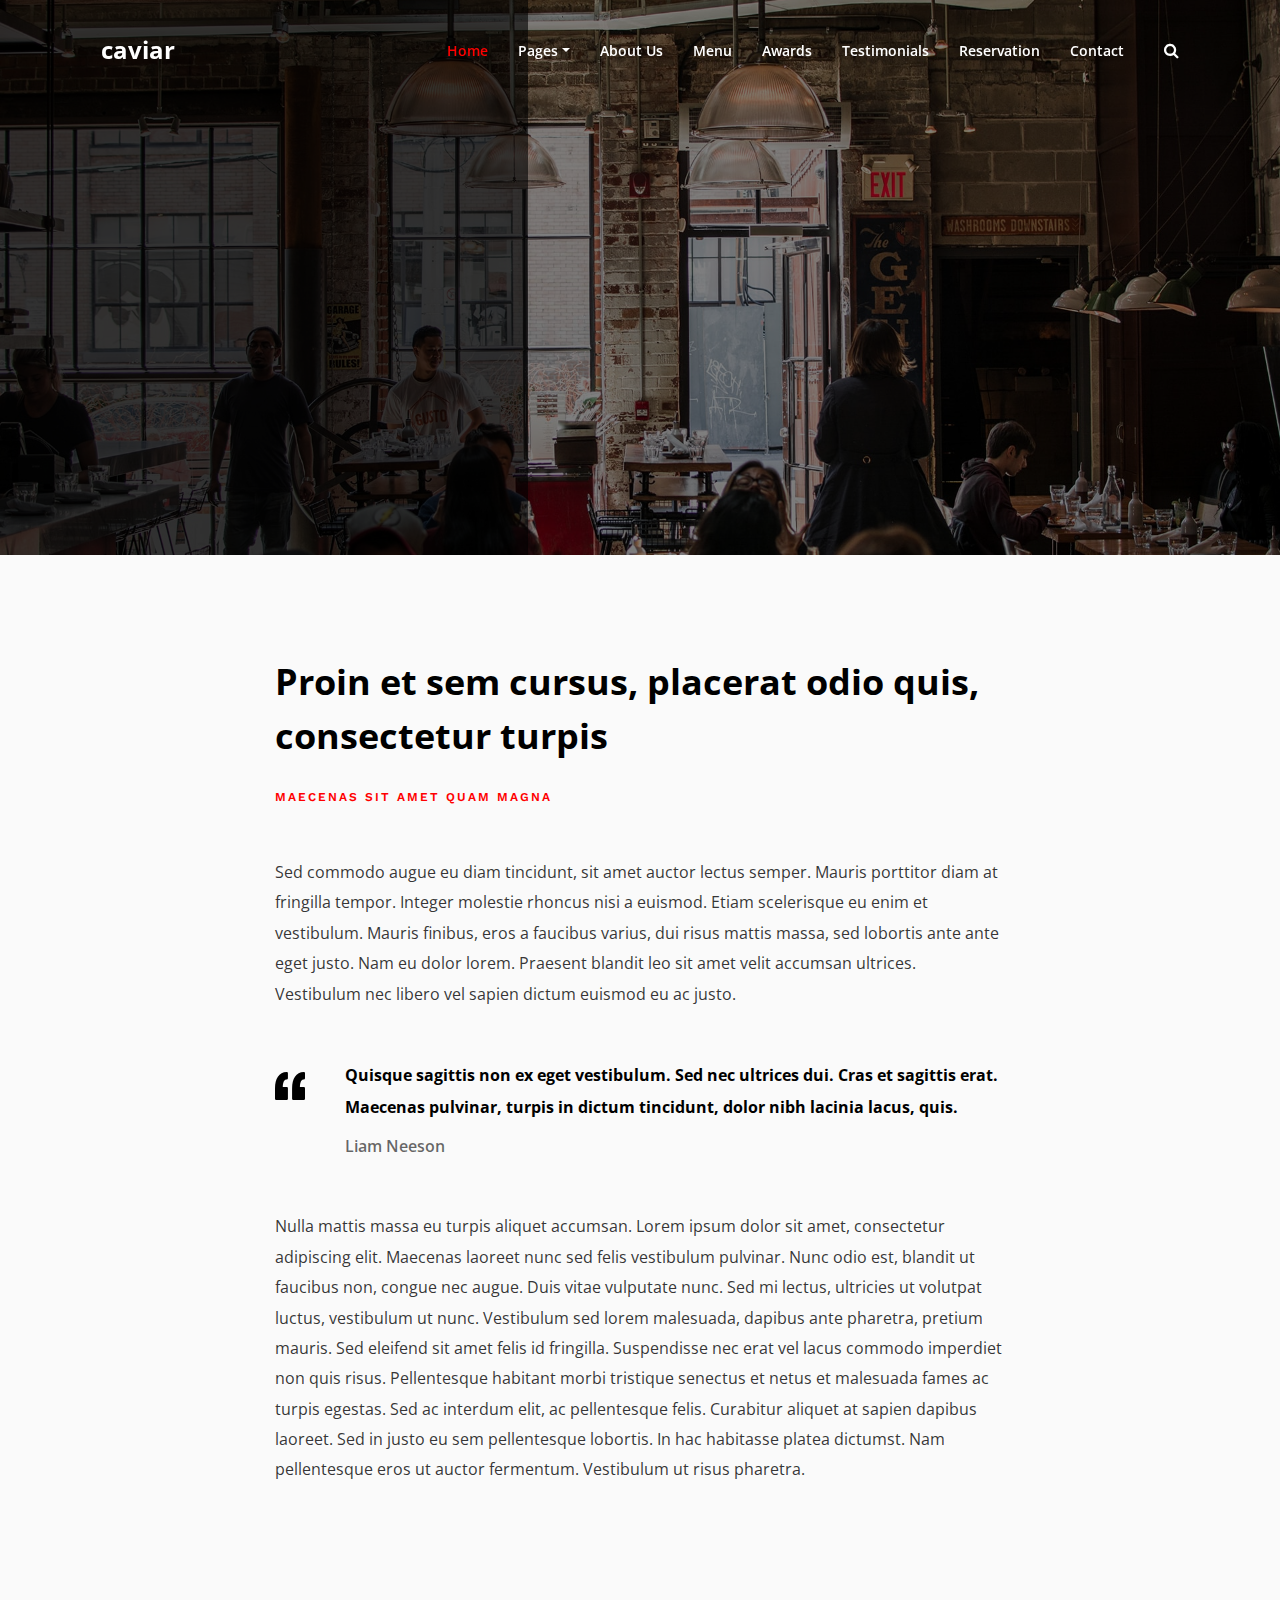
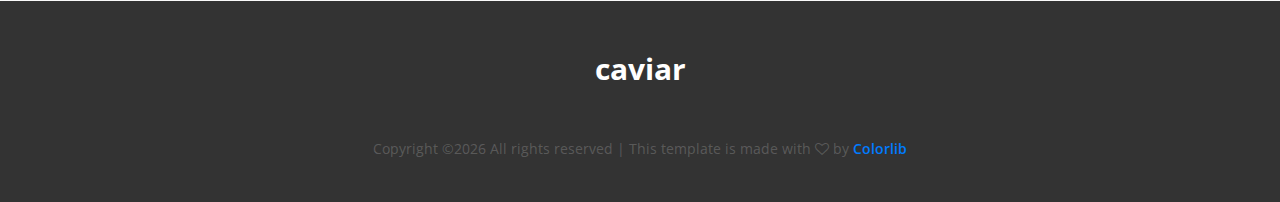
<file: OsunaWEB-master/caviar-master/regular-page.html>
<!DOCTYPE html>
<html lang="en">

<head>
    <meta charset="UTF-8">
    <meta name="description" content="">
    <meta http-equiv="X-UA-Compatible" content="IE=edge">
    <meta name="viewport" content="width=device-width, initial-scale=1, shrink-to-fit=no">
    <!-- The above 4 meta tags *must* come first in the head; any other head content must come *after* these tags -->

    <!-- Title -->
    <title>Caviar - Premium Restaurant Template</title>

    <!-- Favicon -->
    <link rel="icon" href="img/core-img/favicon.ico">

    <!-- Core Stylesheet -->
    <link href="style.css" rel="stylesheet">

    <!-- Responsive CSS -->
    <link href="css/responsive/responsive.css" rel="stylesheet">

</head>

<body>
    <!-- Preloader -->
    <div id="preloader">
        <div class="caviar-load"></div>
        <div class="preload-icons">
            <img class="preload-1" src="img/core-img/preload-1.png" alt="">
            <img class="preload-2" src="img/core-img/preload-2.png" alt="">
            <img class="preload-3" src="img/core-img/preload-3.png" alt="">
        </div>
    </div>

    <!-- ***** Search Form Area ***** -->
    <div class="caviar-search-form d-flex align-items-center">
        <div class="container">
            <div class="row">
                <div class="col-12">
                    <div class="search-close-btn" id="closeBtn">
                        <i class="pe-7s-close-circle" aria-hidden="true"></i>
                    </div>
                    <form action="#" method="get">
                        <input type="search" name="caviarSearch" id="search" placeholder="Search Your Favourite Dish ...">
                        <input type="submit" class="d-none" value="submit">
                    </form>
                </div>
            </div>
        </div>
    </div>

    <!-- ***** Header Area Start ***** -->
    <header class="header_area" id="header">
        <div class="container h-100">
            <div class="row h-100">
                <div class="col-12 h-100">
                    <nav class="h-100 navbar navbar-expand-lg align-items-center">
                        <a class="navbar-brand" href="index.html">caviar</a>
                        <button class="navbar-toggler" type="button" data-toggle="collapse" data-target="#caviarNav" aria-controls="caviarNav" aria-expanded="false" aria-label="Toggle navigation"><span class="fa fa-bars"></span></button>
                        <div class="collapse navbar-collapse" id="caviarNav">
                            <ul class="navbar-nav ml-auto" id="caviarMenu">
                                <li class="nav-item active">
                                    <a class="nav-link" href="#home">Home <span class="sr-only">(current)</span></a>
                                </li>
                                <li class="nav-item dropdown">
                                    <a class="nav-link dropdown-toggle" href="#" id="navbarDropdown" role="button" data-toggle="dropdown" aria-haspopup="true" aria-expanded="false">Pages</a>
                                    <div class="dropdown-menu" aria-labelledby="navbarDropdown">
                                        <a class="dropdown-item" href="index.html">Home</a>
                                        <a class="dropdown-item" href="menu.html">Menu</a>
                                        <a class="dropdown-item" href="regular-page.html">Regular Page</a>
                                        <a class="dropdown-item" href="contact.html">Contact</a>
                                    </div>
                                </li>
                                <li class="nav-item">
                                    <a class="nav-link" href="#about">About Us</a>
                                </li>
                                <li class="nav-item">
                                    <a class="nav-link" href="#menu">Menu</a>
                                </li>
                                <li class="nav-item">
                                    <a class="nav-link" href="#awards">Awards</a>
                                </li>
                                <li class="nav-item">
                                    <a class="nav-link" href="#testimonial">Testimonials</a>
                                </li>
                                <li class="nav-item">
                                    <a class="nav-link" href="#reservation">Reservation</a>
                                </li>
                                <li class="nav-item">
                                    <a class="nav-link" href="contact.html">Contact</a>
                                </li>
                            </ul>
                            <!-- Search Btn -->
                            <div class="caviar-search-btn">
                                <a id="search-btn" href="#"><i class="fa fa-search" aria-hidden="true"></i></a>
                            </div>
                        </div>
                    </nav>
                </div>
            </div>
        </div>
    </header>
    <!-- ***** Header Area End ***** -->

    <!-- ***** Breadcumb Area Start ***** -->
    <div class="breadcumb-area bg-img bg-overlay" style="background-image: url(img/bg-img/hero-5.jpg)">
        <div class="container h-100">
            <div class="row h-100 align-items-center">
                <div class="col-12">
                    <div class="breadcumb-content"></div>
                </div>
            </div>
        </div>
    </div>
    <!-- ***** Breadcumb Area End ***** -->

    <!-- ***** Regular Page Area Start ***** -->
    <section class="caviar-regular-page section-padding-100">
        <div class="container">
            <div class="row justify-content-center">
                <div class="col-12 col-md-8">
                    <div class="regular-page-content">
                        <div class="post-title">
                            <h2>Proin et sem cursus, placerat odio quis, consectetur turpis</h2>
                            <a href="#">Maecenas sit amet quam magna</a>
                        </div>
                        <div class="post-content">
                            <p>Sed commodo augue eu diam tincidunt, sit amet auctor lectus semper. Mauris porttitor diam at fringilla tempor. Integer molestie rhoncus nisi a euismod. Etiam scelerisque eu enim et vestibulum. Mauris finibus, eros a faucibus varius, dui risus mattis massa, sed lobortis ante ante eget justo. Nam eu dolor lorem. Praesent blandit leo sit amet velit accumsan ultrices. Vestibulum nec libero vel sapien dictum euismod eu ac justo.</p>
                            <blockquote>
                                <img src="img/icons/quotation-mark.svg" alt="">
                                <div class="blockquote-content">
                                    <h6>Quisque sagittis non ex eget vestibulum. Sed nec ultrices dui. Cras et sagittis erat. Maecenas pulvinar, turpis in dictum tincidunt, dolor nibh lacinia lacus, quis.</h6>
                                    <p>Liam Neeson</p>
                                </div>
                            </blockquote>
                            <p>Nulla mattis massa eu turpis aliquet accumsan. Lorem ipsum dolor sit amet, consectetur adipiscing elit. Maecenas laoreet nunc sed felis vestibulum pulvinar. Nunc odio est, blandit ut faucibus non, congue nec augue. Duis vitae vulputate nunc. Sed mi lectus, ultricies ut volutpat luctus, vestibulum ut nunc. Vestibulum sed lorem malesuada, dapibus ante pharetra, pretium mauris. Sed eleifend sit amet felis id fringilla. Suspendisse nec erat vel lacus commodo imperdiet non quis risus. Pellentesque habitant morbi tristique senectus et netus et malesuada fames ac turpis egestas. Sed ac interdum elit, ac pellentesque felis. Curabitur aliquet at sapien dapibus laoreet. Sed in justo eu sem pellentesque lobortis. In hac habitasse platea dictumst. Nam pellentesque eros ut auctor fermentum. Vestibulum ut risus pharetra.</p>
                        </div>
                    </div>
                </div>
            </div>
        </div>
    </section>
    <!-- ***** Regular Page Area End ***** -->

    <!-- ***** Footer Area Start ***** -->
    <footer class="caviar-footer-area">
        <div class="container">
            <div class="row">
                <div class="col-12">
                    <div class="footer-text">
                        <a href="#" class="navbar-brand">caviar</a>
                        <!-- Link back to Colorlib can't be removed. Template is licensed under CC BY 3.0. -->
                        <p>Copyright &copy;<script>document.write(new Date().getFullYear());</script> All rights reserved | This template is made with <i class="fa fa-heart-o" aria-hidden="true"></i> by <a href="https://colorlib.com" target="_blank">Colorlib</a></p>
                        <!-- Link back to Colorlib can't be removed. Template is licensed under CC BY 3.0. -->
                    </div>
                </div>
            </div>
        </div>
    </footer>
    <!-- ***** Footer Area End ***** -->

    <!-- jQuery-2.2.4 js -->
    <script src="js/jquery/jquery-2.2.4.min.js"></script>
    <!-- Popper js -->
    <script src="js/bootstrap/popper.min.js"></script>
    <!-- Bootstrap js -->
    <script src="js/bootstrap/bootstrap.min.js"></script>
    <!-- All Plugins js -->
    <script src="js/others/plugins.js"></script>
    <!-- Active js -->
    <script src="js/active.js"></script>
</body>
</file>
<file: OsunaWEB-master/caviar-master/style.css>
/* ----------------------------------------------
:: Template Name: Caviar - Premium Restaurant Template
:: Template Author: Colorlib
:: Template Author URI: https://colorlib.com
:: Version: v1.0
:: Last Updated: 12-13-2017
---------------------------------------------- */

/* Fonts */

@import url('https://fonts.googleapis.com/css?family=Open+Sans:300,400,600,700|Work+Sans:400,500,600,700');

/* Import CSS */

@import 'css/bootstrap/bootstrap.min.css';
@import 'css/others/animate.css';
@import 'css/others/magnific-popup.css';
@import 'css/others/owl.carousel.min.css';
@import 'css/others/font-awesome.min.css';
@import 'css/others/pe-icon-7-stroke.css';

/* Base CSS */

* {
    margin: 0;
    padding: 0;
}

body {
    font-family: 'Open Sans', sans-serif;
    background-color: #fafafa;
}

h1,
h2,
h3,
h4,
h5,
h6 {
    font-family: 'Open Sans', sans-serif;
    font-weight: 700;
    color: #000;
    line-height: 1.3;
}

p {
    color: rgba(0, 0, 0, 0.8);
    font-size: 16px;
    line-height: 1.9;
    font-weight: 400;
}

.section-padding-150 {
    padding-top: 150px;
    padding-bottom: 150px;
}

.section-padding-150-0 {
    padding-top: 150px;
    padding-bottom: 0;
}

.section-padding-0-150 {
    padding-top: 0;
    padding-bottom: 150px;
}

.section-padding-120-0 {
    padding-top: 120px;
    padding-bottom: 0;
}

.section-padding-0-120 {
    padding-top: 0;
    padding-bottom: 120px;
}

.section-padding-100 {
    padding-top: 100px;
    padding-bottom: 100px;
}

.section-padding-100-0 {
    padding-top: 100px;
    padding-bottom: 0;
}

.section-padding-0-100 {
    padding-top: 0;
    padding-bottom: 100px;
}

img {
    max-width: 100%;
    height: auto;
}

.mt-15 {
    margin-top: 15px;
}

.mt-30 {
    margin-top: 30px;
}

.mt-40 {
    margin-top: 40px;
}

.mt-50 {
    margin-top: 50px;
}

.mt-100 {
    margin-top: 100px;
}

.mt-150 {
    margin-top: 150px;
}

.mr-15 {
    margin-right: 15px;
}

.mr-30 {
    margin-right: 30px;
}

.mr-50 {
    margin-right: 50px;
}

.mr-100 {
    margin-right: 100px;
}

.mb-15 {
    margin-bottom: 15px;
}

.mb-30 {
    margin-bottom: 30px;
}

.mb-50 {
    margin-bottom: 50px;
}

.mb-100 {
    margin-bottom: 100px;
}

.ml-15 {
    margin-left: 15px;
}

.ml-30 {
    margin-left: 30px;
}

.ml-50 {
    margin-left: 50px;
}

.ml-100 {
    margin-left: 100px;
}

ul,
ol {
    margin: 0;
    padding: 0;
}

.pt-200 {
    padding-top: 200px;
}

#scrollUp {
    bottom: 30px;
    font-size: 18px;
    right: 30px;
    width: 40px;
    background-color: #ff0000;
    color: #fff;
    text-align: center;
    height: 40px;
    line-height: 44px;
    border-radius: 3px;
    font-size: 36px;
}

a,
a:hover,
a:focus,
a:active {
    text-decoration: none;
    -webkit-transition-duration: 500ms;
    transition-duration: 500ms;
    font-weight: 600;
    outline: none;
}

li {
    list-style: none;
}

.caviar-table {
    display: table;
    height: 100%;
    left: 0;
    position: relative;
    top: 0;
    width: 100%;
    z-index: 2;
}

.caviar-table-cell {
    display: table-cell;
    vertical-align: middle;
}

.section-heading {
    position: relative;
    z-index: 1;
    margin-bottom: 70px;
}

.section-heading h2 {
    font-size: 36px;
    font-weight: 700;
    line-height: 1;
    margin-bottom: 0;
}

#preloader {
    overflow: hidden;
    background-color: #fff;
    height: 100%;
    left: 0;
    position: fixed;
    top: 0;
    width: 100%;
    z-index: 99999;
}

#preloader .preload-icons {
    position: absolute;
    top: 50%;
    left: 50%;
    width: 50px;
    height: 50px;
    z-index: 8;
    background-color: transparent;
    margin-top: -25px;
    margin-left: -25px;
    text-align: center;
    line-height: 50px;
}

.preload-icons > img {
    position: absolute;
    top: 50%;
    margin-top: -16px;
    left: 50%;
    margin-left: -16px;
}

.caviar-load {
    -webkit-animation: 6000ms linear 0s normal none infinite running caviar-load;
    animation: 6000ms linear 0s normal none infinite running caviar-load;
    background: transparent none repeat scroll 0 0;
    border-color: #ebebeb #ebebeb #ff0000;
    border-radius: 50%;
    border-style: solid;
    border-width: 2px;
    height: 70px;
    position: relative;
    width: 70px;
    z-index: 9;
    top: 50%;
    left: 50%;
    margin-top: -35px;
    margin-left: -35px;
}

@-webkit-keyframes caviar-load {
    0% {
        -webkit-transform: rotate(0deg);
        transform: rotate(0deg);
    }
    100% {
        -webkit-transform: rotate(360deg);
        transform: rotate(360deg);
    }
}

@keyframes caviar-load {
    0% {
        -webkit-transform: rotate(0deg);
        transform: rotate(0deg);
    }
    100% {
        -webkit-transform: rotate(360deg);
        transform: rotate(360deg);
    }
}

#preloader .preload-icons .preload-1 {
    -webkit-animation: 6000ms linear 0s normal none infinite running load-1;
    animation: 6000ms linear 0s normal none infinite running load-1;
}

@-webkit-keyframes load-1 {
    0% {
        opacity: 1;
        -ms-filter: "progid:DXImageTransform.Microsoft.Alpha(Opacity=100)";
    }
    30% {
        opacity: 1;
        -ms-filter: "progid:DXImageTransform.Microsoft.Alpha(Opacity=100)"
    }
    33.333% {
        opacity: 0;
        -ms-filter: "progid:DXImageTransform.Microsoft.Alpha(Opacity=0)"
    }
    100% {
        opacity: 0;
        -ms-filter: "progid:DXImageTransform.Microsoft.Alpha(Opacity=0)"
    }
}

@keyframes load-1 {
    0% {
        opacity: 1;
        -ms-filter: "progid:DXImageTransform.Microsoft.Alpha(Opacity=100)";
    }
    30% {
        opacity: 1;
        -ms-filter: "progid:DXImageTransform.Microsoft.Alpha(Opacity=100)"
    }
    33.333% {
        opacity: 0;
        -ms-filter: "progid:DXImageTransform.Microsoft.Alpha(Opacity=0)"
    }
    100% {
        opacity: 0;
        -ms-filter: "progid:DXImageTransform.Microsoft.Alpha(Opacity=0)"
    }
}

#preloader .preload-icons .preload-2 {
    -webkit-animation: 6000ms linear 0s normal none infinite running load-2;
    animation: 6000ms linear 0s normal none infinite running load-2;
}

@-webkit-keyframes load-2 {
    0% {
        opacity: 0;
        -ms-filter: "progid:DXImageTransform.Microsoft.Alpha(Opacity=0)";
    }
    27% {
        opacity: 0;
        -ms-filter: "progid:DXImageTransform.Microsoft.Alpha(Opacity=0)"
    }
    33.333% {
        opacity: 1;
        -ms-filter: "progid:DXImageTransform.Microsoft.Alpha(Opacity=100)"
    }
    60% {
        opacity: 1;
        -ms-filter: "progid:DXImageTransform.Microsoft.Alpha(Opacity=100)"
    }
    66.666% {
        opacity: 0;
        -ms-filter: "progid:DXImageTransform.Microsoft.Alpha(Opacity=0)"
    }
    100% {
        opacity: 0;
        -ms-filter: "progid:DXImageTransform.Microsoft.Alpha(Opacity=0)"
    }
}

@keyframes load-2 {
    0% {
        opacity: 0;
        -ms-filter: "progid:DXImageTransform.Microsoft.Alpha(Opacity=0)";
    }
    27% {
        opacity: 0;
        -ms-filter: "progid:DXImageTransform.Microsoft.Alpha(Opacity=0)"
    }
    33.333% {
        opacity: 1;
        -ms-filter: "progid:DXImageTransform.Microsoft.Alpha(Opacity=100)"
    }
    60% {
        opacity: 1;
        -ms-filter: "progid:DXImageTransform.Microsoft.Alpha(Opacity=100)"
    }
    66.666% {
        opacity: 0;
        -ms-filter: "progid:DXImageTransform.Microsoft.Alpha(Opacity=0)"
    }
    100% {
        opacity: 0;
        -ms-filter: "progid:DXImageTransform.Microsoft.Alpha(Opacity=0)"
    }
}

#preloader .preload-icons .preload-3 {
    -webkit-animation: 6000ms linear 0s normal none infinite running load-3;
    animation: 6000ms linear 0s normal none infinite running load-3;
}

@-webkit-keyframes load-3 {
    0% {
        opacity: 0;
        -ms-filter: "progid:DXImageTransform.Microsoft.Alpha(Opacity=0)";
    }
    60% {
        opacity: 0;
        -ms-filter: "progid:DXImageTransform.Microsoft.Alpha(Opacity=0)"
    }
    66.666% {
        opacity: 1;
        -ms-filter: "progid:DXImageTransform.Microsoft.Alpha(Opacity=100)"
    }
    94% {
        opacity: 1;
        -ms-filter: "progid:DXImageTransform.Microsoft.Alpha(Opacity=100)"
    }
    100% {
        opacity: 0;
        -ms-filter: "progid:DXImageTransform.Microsoft.Alpha(Opacity=0)"
    }
}

@keyframes load-3 {
    0% {
        opacity: 0;
        -ms-filter: "progid:DXImageTransform.Microsoft.Alpha(Opacity=0)";
    }
    60% {
        opacity: 0;
        -ms-filter: "progid:DXImageTransform.Microsoft.Alpha(Opacity=0)"
    }
    66.666% {
        opacity: 1;
        -ms-filter: "progid:DXImageTransform.Microsoft.Alpha(Opacity=100)"
    }
    94% {
        opacity: 1;
        -ms-filter: "progid:DXImageTransform.Microsoft.Alpha(Opacity=100)"
    }
    100% {
        opacity: 0;
        -ms-filter: "progid:DXImageTransform.Microsoft.Alpha(Opacity=0)"
    }
}

.bg-img {
    background-position: center center;
    background-size: cover;
}

.bg-overlay {
    position: relative;
    z-index: 1;
}

.bg-overlay:after {
    content: '';
    position: absolute;
    width: 100%;
    height: 100%;
    top: 0;
    left: 0;
    background-color: rgba(0, 0, 0, 0.5);
    z-index: -1;
}

.bg-gray {
    background-color: #f9f9f9;
}

.caviar-btn {
    font-family: 'Work Sans', sans-serif;
    min-width: 180px;
    height: 54px;
    border: 1px solid #b2b2b2;
    font-weight: 500;
    background-color: #fff;
    border-radius: 0;
    padding: 0 30px;
    line-height: 52px;
    color: #000;
}

.caviar-btn:hover,
.caviar-btn:focus {
    color: #ff0000;
    font-weight: 500;
}

.caviar-btn > span {
    width: 8px;
    height: 8px;
    background-color: #ff0000;
    display: inline-block;
    border-radius: 50%;
    margin-right: 10px;
}

/* Search Area CSS */

.caviar-search-form {
    width: 100%;
    position: fixed;
    z-index: 99999;
    height: 100px;
    background-color: #000;
    top: -200px;
    left: 0;
    -webkit-transition-duration: 500ms;
    transition-duration: 500ms;
    overflow-x: hidden;
}

.search-form-on .caviar-search-form {
    top: 0;
}

.sticky .caviar-search-form {
    height: 70px;
}

.caviar-search-form form {
    position: relative;
    z-index: 1;
}

.caviar-search-form form input {
    width: 100%;
    border: 1px solid rgba(255, 255, 255, 0.15);
    background-color: transparent;
    height: 50px;
    border-radius: 5px;
    color: #fff;
    padding: 0 20px;
    font-size: 14px;
}

#closeBtn {
    width: 30px;
    height: 30px;
    position: absolute;
    z-index: 9;
    background-color: transparent;
    margin-top: -15px;
    top: 50%;
    border-radius: 50%;
    right: 30px;
    color: #fff;
    cursor: pointer;
    text-align: center;
    opacity: 0.5;
    -ms-filter: "progid:DXImageTransform.Microsoft.Alpha(Opacity=50)";
    -webkit-transition-duration: 500ms;
    transition-duration: 500ms;
}

#closeBtn:hover {
    opacity: 1;
    -ms-filter: "progid:DXImageTransform.Microsoft.Alpha(Opacity=100)";
}

#closeBtn > i {
    line-height: 30px;
    font-size: 28px;
}

/* Header & Menu Area CSS */

.header_area {
    position: fixed;
    width: 100%;
    z-index: 9999;
    height: 100px;
    top: 0;
    left: 0;
    z-index: 99;
    -webkit-transition-duration: 700ms;
    transition-duration: 700ms;
}

.sticky .header_area {
    background-color: rgba(0, 0, 0, 0.85);
    height: 70px;
    z-index: 9999;
}

.navbar-brand {
    color: #fff;
    font-size: 24px;
    font-weight: 700;
    margin-right: 0;
}

.navbar-brand:hover,
.navbar-brand:focus {
    color: #fff;
    font-weight: 700;
}

.navbar-expand-lg .navbar-nav .nav-link {
    padding-right: 15px;
    padding-left: 15px;
    color: #fff;
    font-size: 14px;
}

.navbar-nav .nav-link:hover,
.navbar-nav .nav-item.active .nav-link {
    color: #ff0000;
}

.caviar-search-btn > a {
    color: #fff;
    display: inline-block;
    margin-left: 25px;
}

.dropdown-menu {
    border: none;
}

.dropdown-item {
    font-weight: 600;
    font-size: 14px;
}

.dropdown-item:hover {
    background-color: #ff0000;
    color: #fff;
}

/* Hero Area CSS */

.caviar-hero-area {
    width: 100%;
    position: relative;
    z-index: 1;
    background-position: center center;
    background-size: cover;
    overflow-x: hidden;
}

.single-hero-slides {
    position: relative;
    z-index: 1;
    height: 770px;
    width: 100%;
}

.single-hero-slides:after {
    position: absolute;
    width: calc(50% - 112px);
    background-color: rgba(0, 0, 0, 0.6);
    height: 100%;
    top: 0;
    left: 0;
    content: '';
    z-index: -1;
}

.single-hero-slides:before {
    width: 100%;
    height: 100%;
    position: absolute;
    z-index: -1;
    content: '';
    background-color: rgba(0, 0, 0, 0.3);
    top: 0;
    left: 0;
}

.hero-content h2 {
    font-size: 52px;
    color: #fff;
    margin-bottom: 20px;
}

.hero-content p {
    color: #fff;
    margin-bottom: 70px;
}

.hero-slides-nav {
    width: 375px;
    height: 210px;
    background-color: #ddd;
    position: absolute;
    bottom: 0;
    right: 0;
    z-index: 9;
}

.hero-slides-nav:after {
    position: absolute;
    width: 100%;
    background-color: rgba(0, 0, 0, 0.3);
    height: 100%;
    top: 0;
    left: 0;
    content: '';
    z-index: -1;
}

.caviar-hero-area .owl-next {
    width: 44px;
    height: 44px;
    background-color: #fff;
    position: absolute;
    bottom: 188px;
    border-radius: 50%;
    right: 353px;
    z-index: 10;
    text-align: center;
    line-height: 42px;
    font-size: 22px;
    color: rgba(51, 51, 51, 0.8);
    -webkit-transition-duration: 500ms;
    transition-duration: 500ms;
}

.caviar-hero-area .owl-next:hover {
    background-color: #ff0000;
    color: #fff;
}

.welcome-social-info {
    font-size: 16px;
    width: auto;
    height: auto;
    position: absolute;
    top: 50%;
    right: 50px;
    z-index: 99;
    display: -webkit-box;
    display: -ms-flexbox;
    display: flex;
    -webkit-box-orient: vertical;
    -webkit-box-direction: normal;
    -ms-flex-direction: column;
    flex-direction: column;
    -webkit-transform: translateY(-50%);
    transform: translateY(-50%)
}

.welcome-social-info > a {
    margin-bottom: 30px;
    color: #fff;
}

.welcome-social-info > a:last-child {
    margin-bottom: 0;
}

/* About Us Area CSS */

.caviar-about-us-area {
    overflow-x: hidden;
}

.about-us-thumbnail {
    box-shadow: 3px 5px 45px rgba(0, 0, 0, 0.15);
    position: relative;
    z-index: 1;
}

.about-us-thumbnail > img {
    width: 100%;
}

.about-us-content span {
    font-size: 12px;
    text-transform: uppercase;
    letter-spacing: 2px;
    color: #ff0000;
    font-family: 'Work Sans', sans-serif;
    font-weight: 600;
    margin-bottom: 30px;
    display: block;
}

.about-us-content > p {
    margin-bottom: 0;
}

.about-us-second-part {
    position: relative;
    z-index: 1;
}

.about-us-second-part:after {
    content: 'Sobre⠀⠀⠀⠀⠀⠀⠀⠀⠀⠀⠀⠀⠀⠀  nosotros';
    position: absolute;
    top: 110px;
    font-size: 150px;
    left:-100px;
    color: rgba(0, 0, 0, 0.05);
    font-weight: 700;
    line-height: 1;
    z-index: -1;
}

.about-us-second-part:before {
    position: absolute;
    content: "";
    top: 120px;
    left: 110px;
    background-image: url(img/core-img/about-dots.png);
    width: 100%;
    height: 78px;
    z-index: -1;
    background-repeat: no-repeat;
}

/* Dish Menu Area CSS */

.caviar-dish-menu {
    padding-bottom: 200px;
    position: relative;
    z-index: 1;
    overflow-x: hidden
}

.caviar-dish-menu:before {
    position: absolute;
    font-size: 150px;
    right: -10%;
    margin: 0;
    content: 'Special';
    line-height: 1;
    top: 35%;
    -webkit-transform: rotate(-90deg);
    transform: rotate(-90deg);
    color: rgba(0, 0, 0, 0.05);
    font-weight: 700;
}

.caviar-single-dish {
    padding: 50px 50px 30px;
    position: relative;
    z-index: 1;
    -webkit-transition-duration: 500ms;
    transition-duration: 500ms;
}

.dish-info {
    display: -webkit-box;
    display: -ms-flexbox;
    display: flex;
    -webkit-box-align: center;
    -ms-flex-align: center;
    align-items: center;
    -webkit-box-pack: justify;
    -ms-flex-pack: justify;
    justify-content: space-between;
}

.dish-info .dish-name {
    -webkit-box-flex: 0;
    -ms-flex: 0 0 50%;
    flex: 0 0 50%;
    width: 50%;
    margin-bottom: 0;
    line-height: 1.7;
    -webkit-transition-duration: 500ms;
    transition-duration: 500ms;
}

.dish-price {
    width: 60px;
    height: 60px;
    background-color: #333333;
    border-radius: 50%;
    display: inline-block;
    margin-bottom: 0;
    text-align: center;
    color: #fff;
    line-height: 60px;
    font-weight: 700;
    -webkit-transition-duration: 500ms;
    transition-duration: 500ms;
}

.caviar-single-dish:hover .dish-info .dish-name {
    color: #ff0000;
}

.caviar-single-dish:hover .dish-info .dish-price {
    background-color: #ff0000;
}

.caviar-single-dish:after {
    position: absolute;
    width: calc(100% - 80px);
    height: 100%;
    background-color: #fff;
    content: '';
    top: 0;
    left: 0;
    z-index: -1;
    border-radius: 2px;
    box-shadow: 0 10px 15px rgba(0, 0, 0, 0.15);
}

.menu-heading {
    position: relative;
    z-index: 1;
}

.menu-heading > a {
    position: absolute;
    right: 0;
    top: 0;
    border: none;
    z-index: 9;
}

.caviar-dish-menu .row .col-12:first-child .caviar-single-dish:before {
    position: absolute;
    height: 100%;
    background-image: url(img/core-img/special-dots.png);
    width: calc(100% - 50px);
    content: '';
    top: -50px;
    left: -50px;
    z-index: -1;
    background-repeat: no-repeat;
}

/* Awards Area CSS */

.caviar-awards-area {
    padding-bottom: 200px;
}

.caviar-awards-area .section-heading {
    margin-bottom: 0;
}

.testimonials-content {
    padding: 70px 100px;
    background-color: #fff;
    box-shadow: 0 0 1px rgba(0, 0, 0, 0.1);
}

/* Testimonials Area CSS */

.caviar-testimonials-area {
    padding-bottom: 200px;
}

.single-testimonial {
    padding: 0 35px;
}

.testimonial-thumb-name {
    margin-bottom: 30px;
}

.testimonial-thumb-name > img {
    width: 80px!important;
    height: 80px!important;
    margin-right: 25px;
    border-radius: 50%;
}

.testimonial-thumb-name .tes-name > h5 {
    font-size: 18px;
    margin-bottom: 15px;
}

.testimonial-thumb-name .tes-name > p {
    line-height: 1;
    text-transform: uppercase;
    letter-spacing: 2px;
    color: rgba(0, 0, 0, 0.6);
    font-size: 12px;
    font-weight: 600;
    font-family: 'Work Sans', sans-serif;
    margin-bottom: 0;
}

.caviar-testimonials-slides .center .single-testimonial {
    border-left: 1px solid #eaeaea;
    border-right: 1px solid #eaeaea;
}

/* Reservation Area CSS */

.caviar-reservation-area,
.caviar-contact-area {
    overflow-x: hidden;
}

.reservation-form-area,
.contact-form-area {
    width: calc(50% - 100px);
}

.reservation-side-thumb {
    width: calc(50% + 100px);
}

.reservation-form,
.contact-form {
    width: 390px;
    margin-right: 67.5px;
}

.reservation-form .form-control,
.contact-form .form-control {
    border: none;
    border-bottom: 1px solid #c1c1c1;
    border-radius: 0;
    margin-bottom: 15px;
    padding: 15px 0;
    font-size: 14px;
    line-height: 1;
    background-color: transparent;
    color: rgba(51, 51, 51, 0.60);
}

.reservation-form .form-control:focus,
.contact-form .form-control:focus {
    box-shadow: none;
    color: rgba(51, 51, 51, 1);
}

.reservation-form textarea.form-control,
.contact-form textarea.form-control {
    border: none;
    height: 120px;
}

/* Footer Area CSS */

.caviar-footer-area {
    background-color: #333333;
    padding: 40px 0;
    text-align: center;
}

.caviar-footer-area .navbar-brand {
    font-size: 30px;
    margin-bottom: 40px;
}

.footer-text > p {
    color: rgba(255, 255, 255, 0.2);
    font-size: 14px;
    margin-bottom: 0;
}

/* Breadcumb Area CSS */

.breadcumb-area {
    position: relative;
    z-index: 1;
    height: 555px;
}

.breadcumb-content {
    padding-top: 100px;
}

.breadcumb-content h2 {
    color: #fff;
    font-size: 60px;
    line-height: 1;
    margin-bottom: 70px;
}

.breadcumb-area:before {
    width: calc(50% - 112px);
    height: 100%;
    top: 0;
    left: 0;
    background-color: rgba(0, 0, 0, 0.6);
    content: "";
    position: absolute;
}

/* Menu Area CSS */

.caviar-projects-menu {
    margin-bottom: 80px;
    position: relative;
    z-index: 1;
}

.portfolio-menu button {
    border: none;
    background-color: transparent;
    font-size: 12px;
    font-weight: 600;
    text-transform: uppercase;
    letter-spacing: 2px;
    margin: 0 15px;
    cursor: pointer;
    color: rgba(0, 0, 0, 0.60);
    font-family: 'Work Sans', sans-serif;
    outline: none;
}

.portfolio-menu button.active {
    color: #ff0000;
}

.single_menu_item {
    margin-bottom: 70px;
}

.single_menu_item:last-child {
    margin-bottom: 0;
}

.dish-description {
    margin: 0 70px;
}

.dish-description h3 {
    font-size: 30px;
    margin-bottom: 20px;
}

.dish-description p {
    margin-bottom: 0;
}

.dish-value > h3 {
    color: #ff0000;
    font-size: 30px;
    margin-bottom: 0;
}

.food-menu-title > h2 {
    font-size: 150px;
    color: rgba(0, 0, 0, 0.05);
    -webkit-transform: rotate(-90deg);
    transform: rotate(-90deg);
    position: relative;
    z-index: 1;
    top: 420px;
}

.caviar-menu-slides .owl-nav {
    width: 100%;
    height: 150px;
    display: -webkit-box;
    display: -ms-flexbox;
    display: flex;
    -webkit-box-align: center;
    -ms-flex-align: center;
    align-items: center;
    -webkit-box-pack: end;
    -ms-flex-pack: end;
    justify-content: flex-end;
}

.caviar-menu-slides .owl-nav .owl-prev,
.caviar-menu-slides .owl-nav .owl-next {
    width: 44px;
    height: 44px;
    background-color: rgba(51, 51, 51, 0.5);
    border-radius: 50%;
    line-height: 42px;
    font-size: 20px;
    color: #fff;
    margin-right: 30px;
    text-align: center;
    -webkit-transition-duration: 500ms;
    transition-duration: 500ms;
}

.caviar-menu-slides .owl-nav .owl-prev:hover,
.caviar-menu-slides .owl-nav .owl-next:hover {
    background-color: rgba(51, 51, 51, 1);
}

.caviar-menu-slides .owl-nav .owl-next {
    margin-right: 0;
}

/* Contact Area CSS */

.breadcumb-content > p {
    color: #fff;
    font-size: 14px;
    font-weight: 600;
    margin-bottom: 20px;
}

.breadcumb-content p i {
    width: 35px;
}

.breadcumb-content p a {
    color: #fff;
    margin-right: 15px;
    display: inline-block;
}

/* Google Maps Area CSS */

.caviar-map-area {
    width: calc(50% + 125px);
    height: 500px;
    position: relative;
    z-index: 1;
}

#googleMap {
    width: 100%;
    height: 100%;
}

.contact-form-title p {
    font-size: 12px;
    text-transform: uppercase;
    font-weight: 600;
    letter-spacing: 2px;
    color: #ff0000;
    margin-bottom: 40px;
    font-family: 'Work Sans', sans-serif;
}

/* Regular Page Area CSS */

.regular-page-content .post-title h2 {
    font-size: 36px;
    line-height: 1.5;
    margin-bottom: 20px;
}

.regular-page-content .post-title > a {
    color: #ff0000;
    font-size: 12px;
    text-transform: uppercase;
    letter-spacing: 2px;
    font-family: 'Work Sans', sans-serif;
}

.regular-page-content .post-title {
    margin-bottom: 50px;
}

blockquote {
    margin: 50px 0;
    display: -webkit-box;
    display: -ms-flexbox;
    display: flex;
    -webkit-box-align: start;
    -ms-flex-align: start;
    align-items: flex-start;
}

blockquote img {
    width: 30px;
    margin-right: 40px;
    padding-top: 12px;
}

.blockquote-content h6 {
    line-height: 2;
}

.blockquote-content p {
    color: rgba(0, 0, 0, 0.6);
    margin-bottom: 0;
    font-weight: 600;
}
</file>
<file: OsunaWEB-master/caviar-master/css/responsive/responsive.css>
@media (min-width: 992px) and (max-width: 1199px) {
    .single-hero-slides {
        height: 650px
    }
    .hero-content h2 {
        font-size: 42px
    }
    .caviar-single-dish {
        padding: 25px 25px 15px
    }
    .caviar-single-dish:after {
        width: calc(100% - 55px)
    }
    .testimonials-content {
        padding: 50px
    }
    .section-heading {
        margin-bottom: 40px
    }
    .reservation-form,
    .contact-form {
        width: 400px;
        margin-right: 30px;
        padding-left: 15px
    }
    .reservation-form textarea.form-control,
    .contact-form textarea.form-control {
        height: 90px
    }
    .caviar-footer-area .navbar-brand {
        margin-bottom: 20px
    }
    .dish-description {
        margin: 0 50px
    }
}
@media (min-width: 768px) and (max-width: 991px) {
    .navbar-toggler {
        border: 2px solid #fff;
        color: #fff;
        margin: 26px 0
    }
    .sticky .navbar-toggler {
        margin: 11px 0
    }
    #caviarNav {
        padding: 30px;
        background-color: rgba(0, 0, 0, 0.95);
        box-shadow: 1px 9px 10px rgba(255, 255, 255, 0.15);
        border-radius: 0 0 3px 3px
    }
    .single-hero-slides {
        height: 600px
    }
    .hero-content h2 {
        font-size: 42px
    }
    .single-hero-slides:after {
        width: 50%
    }
    .hero-slides-nav {
        width: 300px;
        height: 170px
    }
    .caviar-hero-area .owl-next {
        bottom: 148px;
        right: 278px
    }
    .section-heading {
        margin-bottom: 30px
    }
    .about-us-second-part:after {
        top: 145px;
        font-size: 100px
    }
    .about-us-second-part:before {
        left: 50px
    }
    .caviar-single-dish {
        padding: 15px
    }
    .caviar-single-dish:after {
        width: calc(100% - 45px)
    }
    .dish-info .dish-name {
        font-size: 14px
    }
    .caviar-dish-menu:before {
        font-size: 100px;
        right: -20%;
        top: 30%
    }
    .testimonials-content {
        padding: 30px
    }
    .reservation-form,
    .contact-form {
        width: 300px;
        margin-right: 30px;
        padding: 50px 0
    }
    .breadcumb-area:before,
    .reservation-side-thumb,
    .reservation-form-area,
    .contact-form-area {
        width: 50%
    }
    .caviar-about-us-area {
        padding: 100px 0
    }
    .caviar-testimonials-area,
    .caviar-dish-menu,
    .caviar-awards-area {
        padding-bottom: 100px
    }
    .dish-description {
        margin: 0 30px
    }
    .dish-description h3 {
        font-size: 20px;
        margin-bottom: 10px
    }
    .caviar-map-area {
        width: 50%
    }
}
@media (min-width: 320px) and (max-width: 767px) {
    .navbar-toggler {
        border: 2px solid #fff;
        color: #fff;
        margin: 26px 0
    }
    .sticky .navbar-toggler {
        margin: 11px 0
    }
    #caviarNav {
        padding: 15px;
        background-color: rgba(0, 0, 0, 0.95);
        box-shadow: 1px 9px 10px rgba(255, 255, 255, 0.15);
        border-radius: 0 0 3px 3px
    }
    .single-hero-slides {
        height: 600px
    }
    .hero-content h2 {
        font-size: 36px
    }
    .single-hero-slides:after {
        width: 60%
    }
    .hero-slides-nav {
        width: 200px;
        height: 100px
    }
    .caviar-hero-area .owl-next {
        bottom: 78px;
        right: 178px
    }
    .welcome-social-info {
        right: 15px
    }
    .hero-content p {
        margin-bottom: 30px
    }
    .caviar-about-us-area {
        padding: 70px 0
    }
    .caviar-testimonials-area,
    .caviar-dish-menu,
    .caviar-awards-area {
        padding-bottom: 100px
    }
    .about-us-thumbnail {
        margin: 30px 0
    }
    .about-us-second-part:after {
        font-size: 60px
    }
    .about-us-second-part:before {
        top: 100px;
        left: 0
    }
    .section-heading {
        text-align: left !important
    }
    .section-heading h2 {
        font-size: 30px
    }
    .caviar-single-dish {
        padding: 20px;
        margin-bottom: 50px
    }
    .caviar-dish-menu .row .col-12:first-child .caviar-single-dish:before {
        top: -15px;
        left: -15px
    }
    .caviar-single-dish:after {
        width: calc(100% - 45px)
    }
    .caviar-awards > img {
        margin: 15px 30px
    }
    .caviar-awards-area .section-heading {
        margin-bottom: 30px
    }
    .testimonials-content {
        padding: 15px
    }
    .reservation-side-thumb,
    .reservation-form-area,
    .contact-form-area {
        width: 100%
    }
    .reservation-form,
    .contact-form {
        width: 100%;
        margin-right: 0;
        padding: 50px 15px
    }
    .caviar-dish-menu:before {
        right: -50%
    }
    .breadcumb-area:before {
        width: 70%
    }
    .portfolio-menu button {
        font-size: 12px;
        letter-spacing: 1px;
        margin: 0 5px
    }
    .food-menu-title > h2 {
        font-size: 80px;
        top: 200px
    }
    .dish-description h3 {
        font-size: 14px;
        margin-bottom: 10px
    }
    .dish-description {
        margin: 30px 0
    }
    .caviar-map-area {
        width: 100%
    }
}
@media (min-width: 576px) and (max-width: 767px) {
    .dish-description {
        margin: 0 30px
    }
    .dish-description p {
        font-size: 14px
    }
    .caviar-awards > img {
        margin: 0 7.5px
    }
}
</file>
<file: examenclase.css>
.nav {
	
	margin: 27px auto 0;
	position: relative;
	width: 590px;
	height: 50px;
	background-color: #50A909;
	border-radius: 8px;
	font-size: 0;
}
.nav a {
	margin-left: 17px;
	float: left;
	line-height: 50px;
	height: 100%;
	font-size: 15px;
	display: inline-block;
	position: relative;
	z-index: 1;
	text-decoration: none;
	text-transform: uppercase;
	text-align: center;
	color: white;
	cursor: pointer;
}

.header {
	margin-top: 70px;
}
.footer {
	margin-top: 100px;
}

body{
  width:1400px;
  margin:0px auto;
}
table {
	column-gap: 200px
}
</file>
